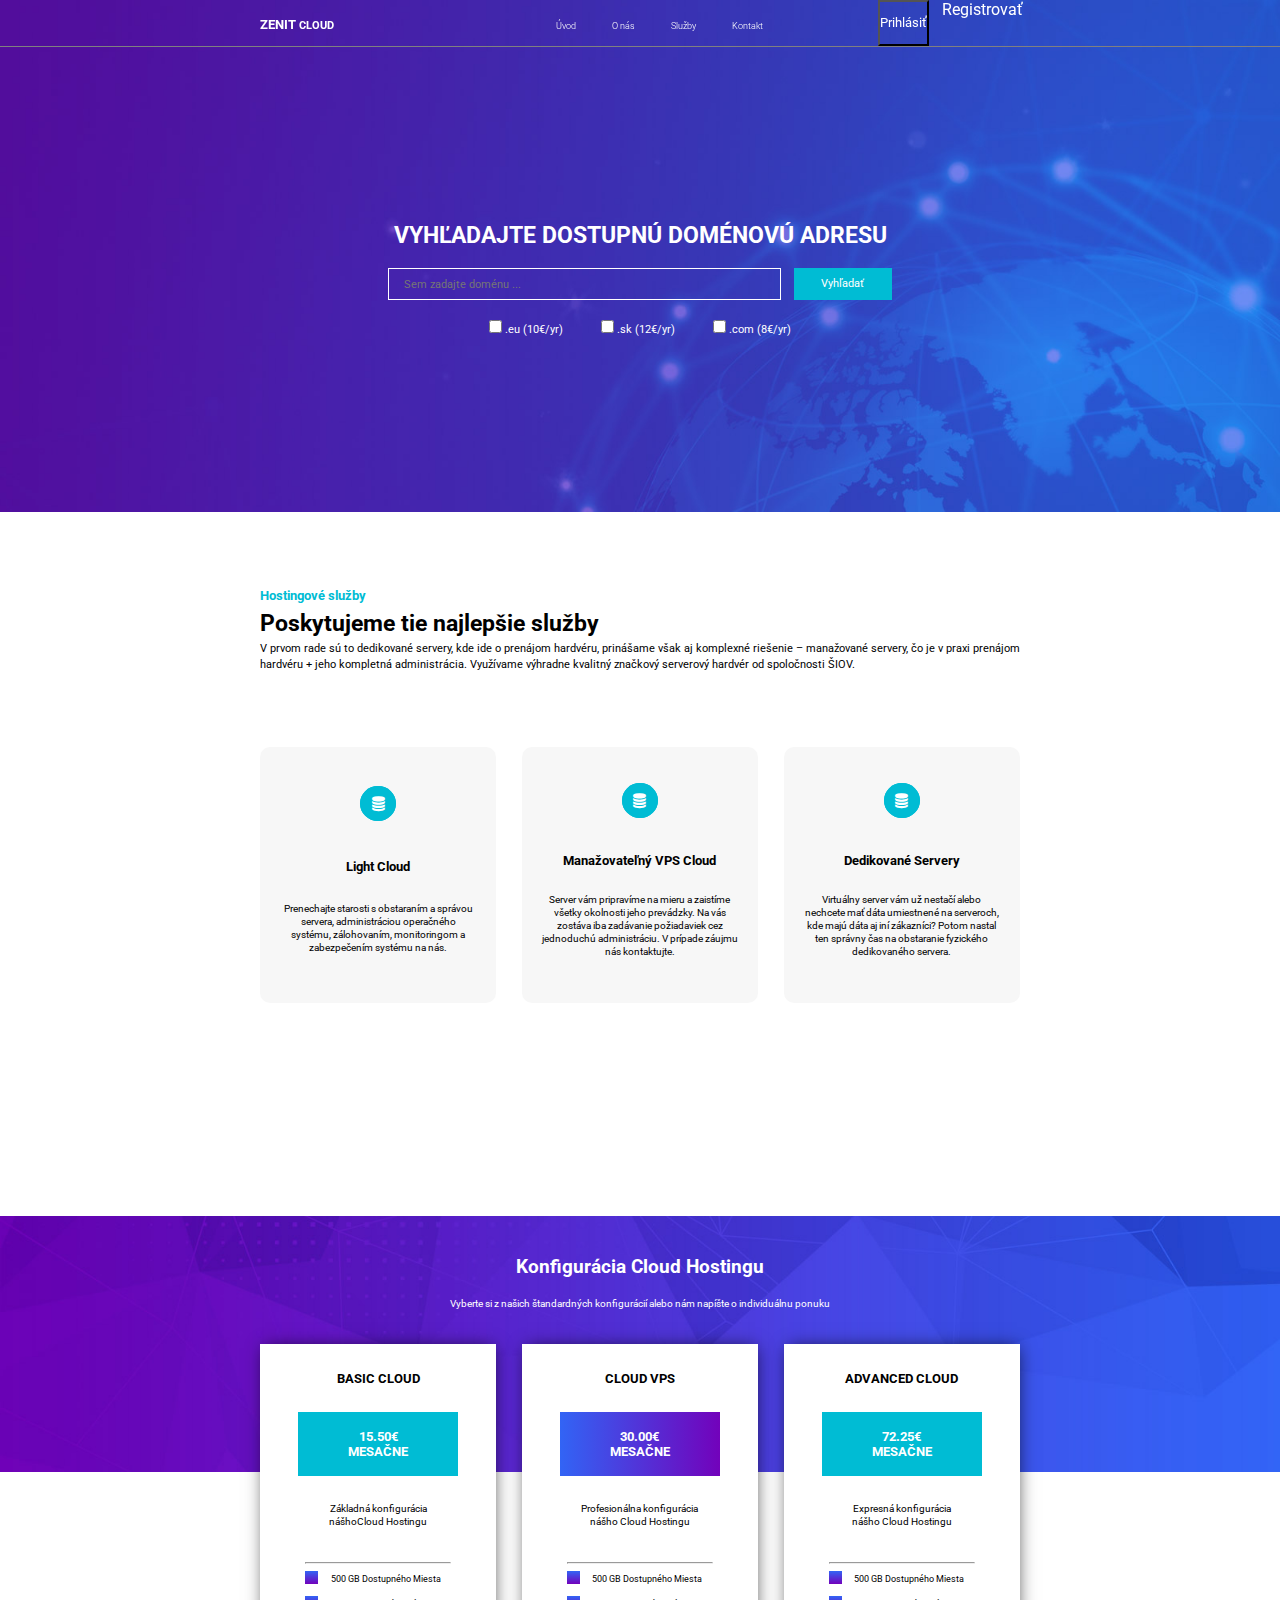
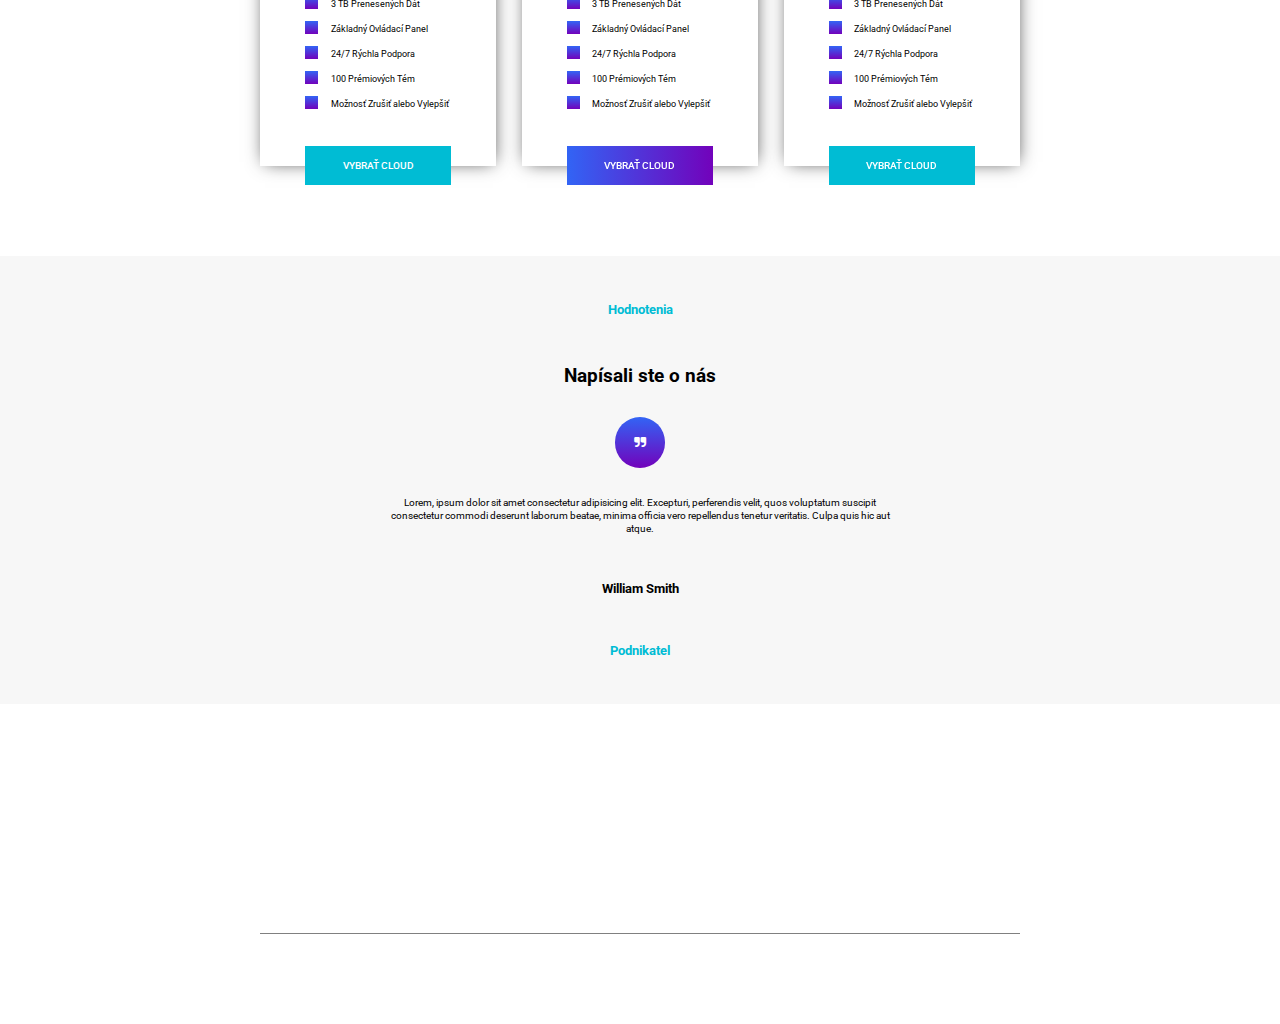
<file: index.html>
<!DOCTYPE html>
<html lang="en">
  <head>
    <meta charset="UTF-8" />
    <meta http-equiv="X-UA-Compatible" content="IE=edge" />
    <meta name="viewport" content="width=device-width, initial-scale=1.0" />
    <title>Zenit Cloud | Domov</title>

    <!-- ICONKY -->
    <link rel="stylesheet" href="./styles/fontawesome.css" />

    <!-- FONT -->
    <link rel="preconnect" href="https://fonts.googleapis.com" />
    <link rel="preconnect" href="https://fonts.gstatic.com" crossorigin />
    <link
      href="https://fonts.googleapis.com/css2?family=Roboto:wght@100;300;400;500;700&display=swap"
      rel="stylesheet"
    />

    <link rel="stylesheet" href="./fonts/FontAwesome.otf" />
    <link rel="stylesheet" href="./fonts/fontawesome-webfont.ttf" />
    <link rel="stylesheet" href="./fonts/fontawesome-webfont.woff" />

    <link rel="stylesheet" href="./styles/main.css" />
  </head>
  <body>
    <div class="modal hidden">
      <button class="close-modal">&times;</button>
      <h1>Prihlásiť</h1>
      <div class="input_container">
        <input type="search" name="" id="" placeholder="Vaše prihlasovacie meno/e-mail" />
        <input type="search" name="" id="" placeholder="Vaše prihlasovacie heslo" />
        <a href="#">Prihlásiť</a>
      </div>
    </div>
    <div class="overlay hidden"></div>
    <section class="header_wrapper1">
      <header>
        <div class="headeris">
          <div class="logo">
            <a href="./index.html">ZENIT <span>CLOUD</span></a>
          </div>
          <div class="links_btns">
            <nav>
              <ul>
                <li><a href="./index.html">Úvod</a></li>
                <li><a href="./o_nas.html">O nás</a></li>
                <li><a href="./sluzby.html">Služby</a></li>
                <li><a href="./kontakt.html">Kontakt</a></li>
              </ul>
            </nav>

            <div class="btns">
              <button href="" class="login show-modal">Prihlásiť</button>
              <a href="./register.html" class="register">Registrovať</a>
            </div>
          </div>
        </div>

        <main>
          <h1>Vyhľadajte dostupnú doménovú adresu</h1>
          <div class="input_container">
            <input
              type="search"
              name=""
              id=""
              placeholder="Sem zadajte doménu ..."
            />
            <a href="#">Vyhľadať</a>
          </div>
          <div class="checkbox_container">
            <div>
              <input type="checkbox" name="" id="" />
              <label for="">.eu (10€/yr)</label>
            </div>
            <div>
              <input type="checkbox" name="" id="" />
              <label for="">.sk (12€/yr)</label>
            </div>
            <div>
              <input type="checkbox" name="" id="" />
              <label for="">.com (8€/yr)</label>
            </div>
          </div>
        </main>
      </header>
    </section>

    <section class="hosting_services">
      <div class="grid_wrapper">
        <header>
          <h3>Hostingové služby</h3>
          <h1>Poskytujeme tie najlepšie služby</h1>
          <p>
            V prvom rade sú to dedikované servery, kde ide o prenájom hardvéru,
            prinášame však aj komplexné riešenie – manažované servery, čo je v
            praxi prenájom hardvéru + jeho kompletná administrácia. Využívame
            výhradne kvalitný značkový serverový hardvér od spoločnosti ŠIOV.
          </p>
        </header>

        <main>
          <div class="con">
            <i class="fa fa-database"></i>
            <h2>Light Cloud</h2>
            <p>
              Prenechajte starosti s obstaraním a správou servera,
              administráciou operačného systému, zálohovaním, monitoringom a
              zabezpečením systému na nás.
            </p>
          </div>
          <div class="con">
            <i class="fa fa-database"></i>
            <h2>Manažovateľný VPS Cloud</h2>
            <p>
              Server vám pripravíme na mieru a zaistíme všetky okolnosti jeho
              prevádzky. Na vás zostáva iba zadávanie požiadaviek cez jednoduchú
              administráciu. V prípade záujmu nás kontaktujte.
            </p>
          </div>
          <div class="con">
            <i class="fa fa-database"></i>
            <h2>Dedikované Servery</h2>
            <p>
              Virtuálny server vám už nestačí alebo nechcete mať dáta umiestnené
              na serveroch, kde majú dáta aj iní zákazníci? Potom nastal ten
              správny čas na obstaranie fyzického dedikovaného servera.
            </p>
          </div>
        </main>
      </div>
    </section>

    <section class="configuration_cloud_hosting">
      <div class="img_container">
        <!-- <img src="./styles/images/pricing-bg.jpg" alt="" /> -->
      </div>
      <div class="text_container">
        <h1>Konfigurácia Cloud Hostingu</h1>
        <p>
          Vyberte si z našich štandardných konfigurácií alebo nám napíšte o
          individuálnu ponuku
        </p>
      </div>
      <main>
        <div class="con2">
          <div class="upper_field">
            <h3>Basic Cloud</h3>
            <div class="pricing_div">
              <h2>15.50€</h2>
              <h3>mesačne</h3>
            </div>
            <p>Základná konfigurácia<br />nášhoCloud Hostingu</p>
          </div>
          <div class="lower_field">
            <hr />
            <div>
              <i class="fa fa-check"></i>
              <h6>500 GB Dostupného Miesta</h6>
            </div>
            <div>
              <i class="fa fa-check"></i>
              <h6>3 TB Prenesených Dát</h6>
            </div>
            <div>
              <i class="fa fa-check"></i>
              <h6>Základný Ovládací Panel</h6>
            </div>
            <div>
              <i class="fa fa-check"></i>
              <h6>24/7 Rýchla Podpora</h6>
            </div>
            <div>
              <i class="fa fa-check"></i>
              <h6>100 Prémiových Tém</h6>
            </div>
            <div>
              <i class="fa fa-check"></i>
              <h6>Možnosť Zrušiť alebo Vylepšiť</h6>
            </div>

            <a href="#">Vybrať Cloud</a>
          </div>
        </div>
        <div class="con2">
          <div class="upper_field">
            <h3>Cloud VPS</h3>
            <div class="pricing_div linear">
              <h2>30.00€</h2>
              <h3>mesačne</h3>
            </div>
            <p>Profesionálna konfigurácia<br />nášho Cloud Hostingu</p>
          </div>
          <div class="lower_field">
            <hr />
            <div>
              <i class="fa fa-check"></i>
              <h6>500 GB Dostupného Miesta</h6>
            </div>
            <div>
              <i class="fa fa-check"></i>
              <h6>3 TB Prenesených Dát</h6>
            </div>
            <div>
              <i class="fa fa-check"></i>
              <h6>Základný Ovládací Panel</h6>
            </div>
            <div>
              <i class="fa fa-check"></i>
              <h6>24/7 Rýchla Podpora</h6>
            </div>
            <div>
              <i class="fa fa-check"></i>
              <h6>100 Prémiových Tém</h6>
            </div>
            <div>
              <i class="fa fa-check"></i>
              <h6>Možnosť Zrušiť alebo Vylepšiť</h6>
            </div>

            <a href="#" class="linear">Vybrať Cloud</a>
          </div>
        </div>
        <div class="con2">
          <div class="upper_field">
            <h3>Advanced Cloud</h3>
            <div class="pricing_div">
              <h2>72.25€</h2>
              <h3>mesačne</h3>
            </div>
            <p>Expresná konfigurácia<br />nášho Cloud Hostingu</p>
          </div>
          <div class="lower_field">
            <hr />
            <div>
              <i class="fa fa-check"></i>
              <h6>500 GB Dostupného Miesta</h6>
            </div>
            <div>
              <i class="fa fa-check"></i>
              <h6>3 TB Prenesených Dát</h6>
            </div>
            <div>
              <i class="fa fa-check"></i>
              <h6>Základný Ovládací Panel</h6>
            </div>
            <div>
              <i class="fa fa-check"></i>
              <h6>24/7 Rýchla Podpora</h6>
            </div>
            <div>
              <i class="fa fa-check"></i>
              <h6>100 Prémiových Tém</h6>
            </div>
            <div>
              <i class="fa fa-check"></i>
              <h6>Možnosť Zrušiť alebo Vylepšiť</h6>
            </div>

            <a href="#">Vybrať Cloud</a>
          </div>
        </div>
      </main>
    </section>

    <section class="rating">
      <div class="texts_container">
        <h3>Hodnotenia</h3>
        <h1>Napísali ste o nás</h1>
        <i class="fa fa-quote-right"></i>
        <p>
          Lorem, ipsum dolor sit amet consectetur adipisicing elit. Excepturi,
          perferendis velit, quos voluptatum suscipit consectetur commodi
          deserunt laborum beatae, minima officia vero repellendus tenetur
          veritatis. Culpa quis hic aut atque.
        </p>
        <h2>William Smith</h2>
        <h3>Podnikatel</h3>
      </div>
    </section>

    <section class="footer">
      <header>
        <div class="col">
          <h1>Konfigurácie</h1>
          <div>
            <p>Basic Cloud</p>
            <p>Cloud VPS</p>
            <p>Advanced Cloud</p>
          </div>
        </div>
        <div class="col">
          <h1>O nás</h1>
          <div>
            <p>
              Na trhu pôsobíme od roku 1985. Začali sme ako nadšenci a neskôr
              sme vybudovali obrovskú značku, ktorá disponuje spoľahlivou
              infraštruktúrou zahŕňajúcou tri veľké dátové centrá.
            </p>
          </div>
        </div>
        <div class="col">
          <h1>Kontakty</h1>
          <div>
            <div class="sub_col">
              <h2>Telefón:</h2>
              <p>0900-111-222</p>
            </div>
            <div class="sub_col">
              <h2>Email:</h2>
              <p>contact@zcloud.eu</p>
            </div>
            <div class="sub_col">
              <h2>Podpora:</h2>
              <p>support@zcloud.eu</p>
            </div>
            <div class="sub_col">
              <h2>Web adresa:</h2>
              <p>https://zcloud.eu</p>
            </div>
          </div>
        </div>
      </header>
      <footer>
        <div>
          <h3>Copyright &copy; 2022 Zenit Cloud Hosting Company</h3>
        </div>
      </footer>
    </section>

    <script src="./app.js"></script>
  </body>
</html>
</file>
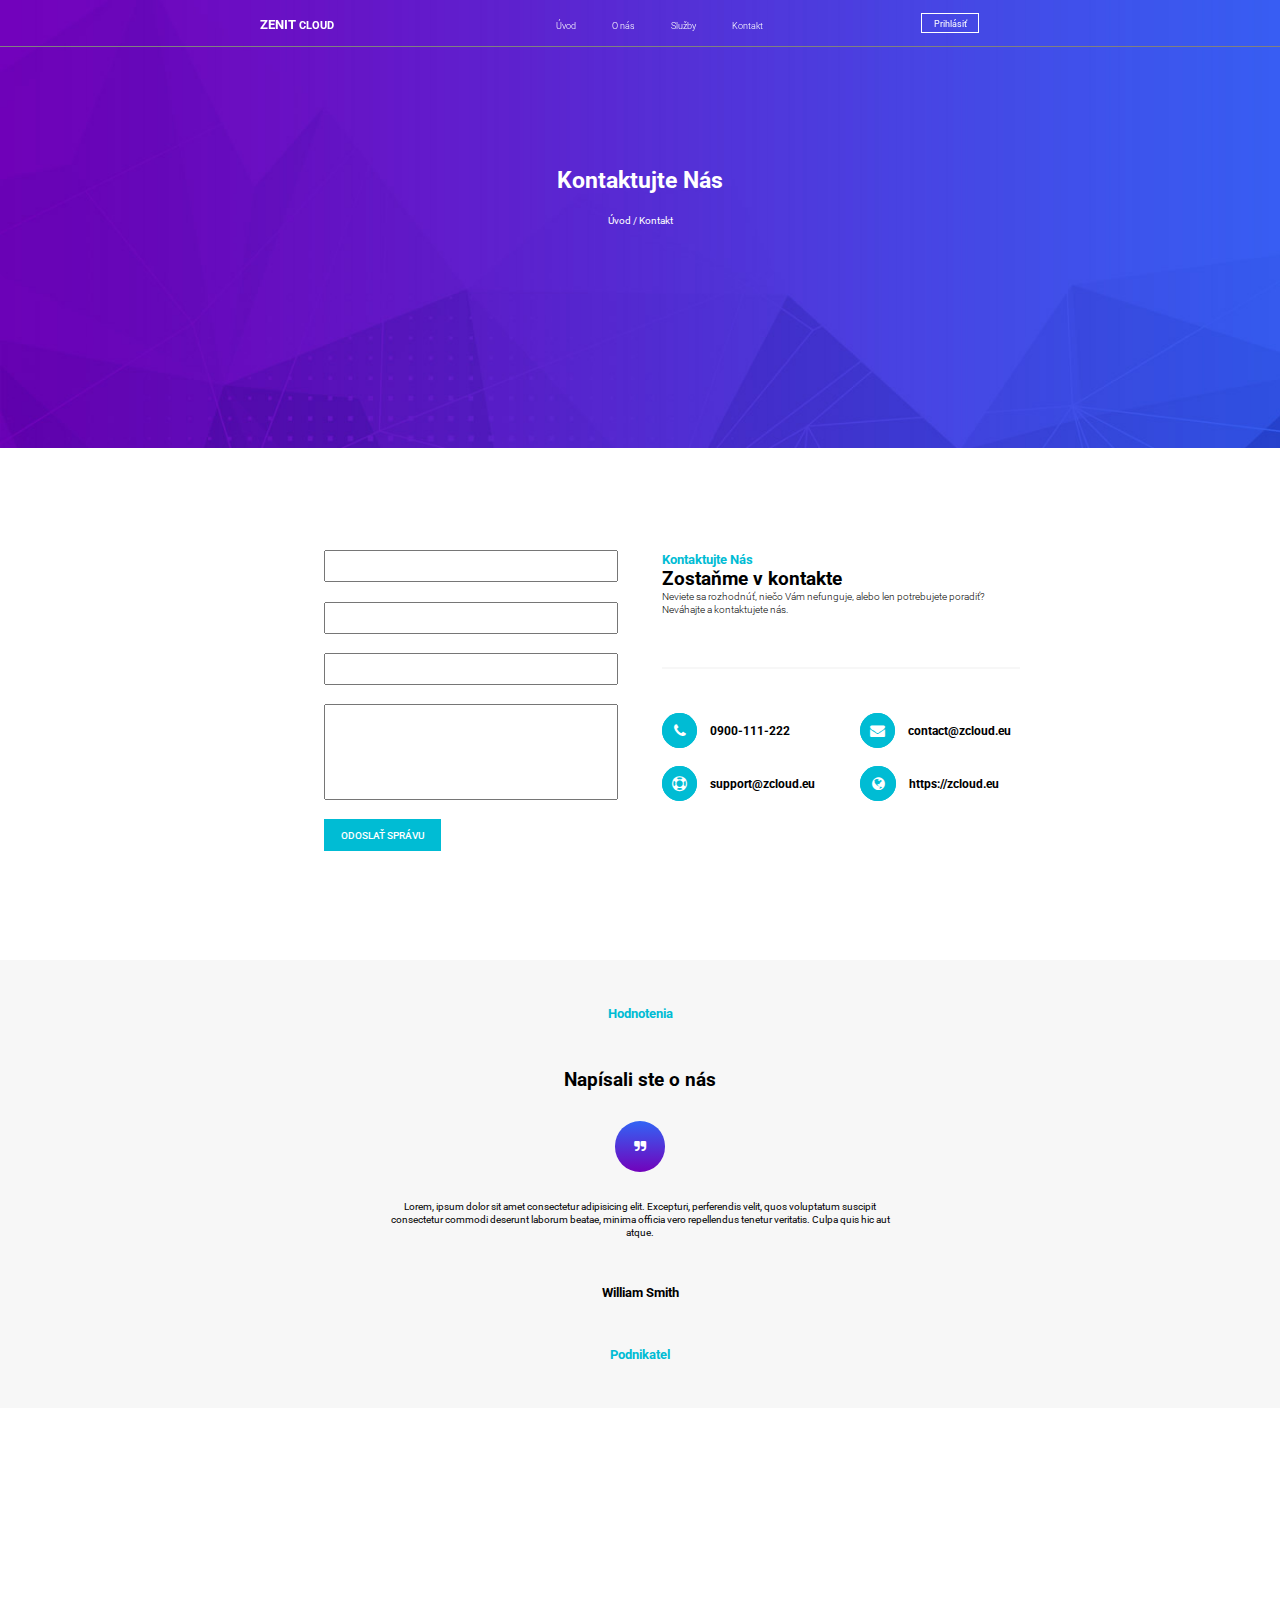
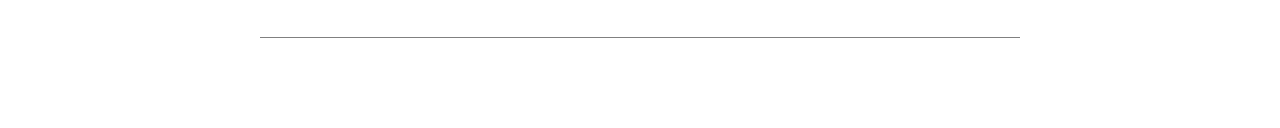
<file: kontakt.html>
<!DOCTYPE html>
<html lang="en">
  <head>
    <meta charset="UTF-8" />
    <meta http-equiv="X-UA-Compatible" content="IE=edge" />
    <meta name="viewport" content="width=device-width, initial-scale=1.0" />
    <title>Zenit Cloud | Kontankt</title>

    <!-- ICONKY -->
    <link rel="stylesheet" href="./styles/fontawesome.css" />

    <!-- FONT -->
    <link rel="preconnect" href="https://fonts.googleapis.com" />
    <link rel="preconnect" href="https://fonts.gstatic.com" crossorigin />
    <link
      href="https://fonts.googleapis.com/css2?family=Roboto:wght@100;300;400;500;700&display=swap"
      rel="stylesheet"
    />

    <link rel="stylesheet" href="./fonts/FontAwesome.otf" />
    <link rel="stylesheet" href="./fonts/fontawesome-webfont.ttf" />
    <link rel="stylesheet" href="./fonts/fontawesome-webfont.woff" />

    <link rel="stylesheet" href="./styles/main.css" />
  </head>
  <body>
    <div class="modal hidden">
      <button class="close-modal">&times;</button>
      <h1>Prihlásiť</h1>
      <div class="input_container">
        <input type="email" name="" id="" placeholder="Váš prihlasovací E-mail" />
        <input type="password" name="" id="" placeholder="Vaše prihlasovacie Heslo" />
        <div class="btn_gap">
          <button href="#" class="open-modal">Prihlásiť</button>
          <button href="#" class="open-modal">Registrovať</button>
        </div>
      </div>
    </div>
    <div class="overlay hidden"></div>

    <div class="noti hidden">
      <p>Boli ste prihlásený</p>
    </div>

    <section class="header_wrapper_about">
      <header>
        <div class="headeris_about headeris">
          <div class="logo">
            <a href="./index.html">ZENIT <span>CLOUD</span></a>
          </div>
          <div class="links_btns">
            <nav>
              <ul>
                <li><a href="./index.html">Úvod</a></li>
                <li><a href="./o_nas.html">O nás</a></li>
                <li><a href="./sluzby.html">Služby</a></li>
                <li><a href="./kontakt.html">Kontakt</a></li>
              </ul>
            </nav>

            <div class="btns">
              <button href="" class="login_btn show-modal">Prihlásiť</button>
            </div>
          </div>
        </div>

        <div class="text">
          <h1>Kontaktujte Nás</h1>
          <p>Úvod / Kontakt</p>
        </div>
      </header>
    </section>

    <section class="contact_container">
      <div class="wrapper">
        <div class="text_left">
          <input type="text">
          <input type="text">
          <input type="text">
          <input type="text">
          <a href="#">Odoslať správu</a>
        </div>
        <div class="text1">
          <div class="upper_div">
            <h3>Kontaktujte Nás</h3>
            <h1>Zostaňme v kontakte</h1>
            <p>Neviete sa rozhodnúť, niečo Vám nefunguje, alebo len potrebujete poradiť? Neváhajte a kontaktujete nás.</p>
          </div>
          <div class="lower_div">
            <!-- treba tu porobit k tomu txty dat to do divov a cele tie divy dat do flexu-->
            <div class="con">
              <i class="fa fa-phone"></i>
              <h2>0900-111-222</h2>
            </div>
            <div class="con">
              <i class="fa fa-envelope"></i>
              <h2>contact@zcloud.eu</h2>
            </div>
            <div class="con">
              <i class="fa fa-support"></i>
              <h2>support@zcloud.eu</h2>
            </div>
            <div class="con">
              <i class="fa fa-globe"></i>
              <h2>https://zcloud.eu</h2>
            </div>
          </div>
        </div>
      </div>
    </section>

    <section class="rating">
      <div class="texts_container">
        <h3>Hodnotenia</h3>
        <h1>Napísali ste o nás</h1>
        <i class="fa fa-quote-right"></i>
        <p>
          Lorem, ipsum dolor sit amet consectetur adipisicing elit. Excepturi,
          perferendis velit, quos voluptatum suscipit consectetur commodi
          deserunt laborum beatae, minima officia vero repellendus tenetur
          veritatis. Culpa quis hic aut atque.
        </p>
        <h2>William Smith</h2>
        <h3>Podnikatel</h3>
      </div>
    </section>

    <section class="footer">
      <header>
        <div class="col">
          <h1>Konfigurácie</h1>
          <div>
            <p>Basic Cloud</p>
            <p>Cloud VPS</p>
            <p>Advanced Cloud</p>
          </div>
        </div>
        <div class="col">
          <h1>O nás</h1>
          <div>
            <p>
              Na trhu pôsobíme od roku 1985. Začali sme ako nadšenci a neskôr
              sme vybudovali obrovskú značku, ktorá disponuje spoľahlivou
              infraštruktúrou zahŕňajúcou tri veľké dátové centrá.
            </p>
          </div>
        </div>
        <div class="col">
          <h1>Kontakty</h1>
          <div>
            <div class="sub_col">
              <h2>Telefón:</h2>
              <p>0900-111-222</p>
            </div>
            <div class="sub_col">
              <h2>Email:</h2>
              <p>contact@zcloud.eu</p>
            </div>
            <div class="sub_col">
              <h2>Podpora:</h2>
              <p>support@zcloud.eu</p>
            </div>
            <div class="sub_col">
              <h2>Web adresa:</h2>
              <p>https://zcloud.eu</p>
            </div>
          </div>
        </div>
      </header>
      <footer>
        <div>
          <h3>Copyright &copy; 2022 Zenit Cloud Hosting Company</h3>
        </div>
      </footer>
    </section>

    <script src="./app.js"></script>
  </body>
</html>
</file>
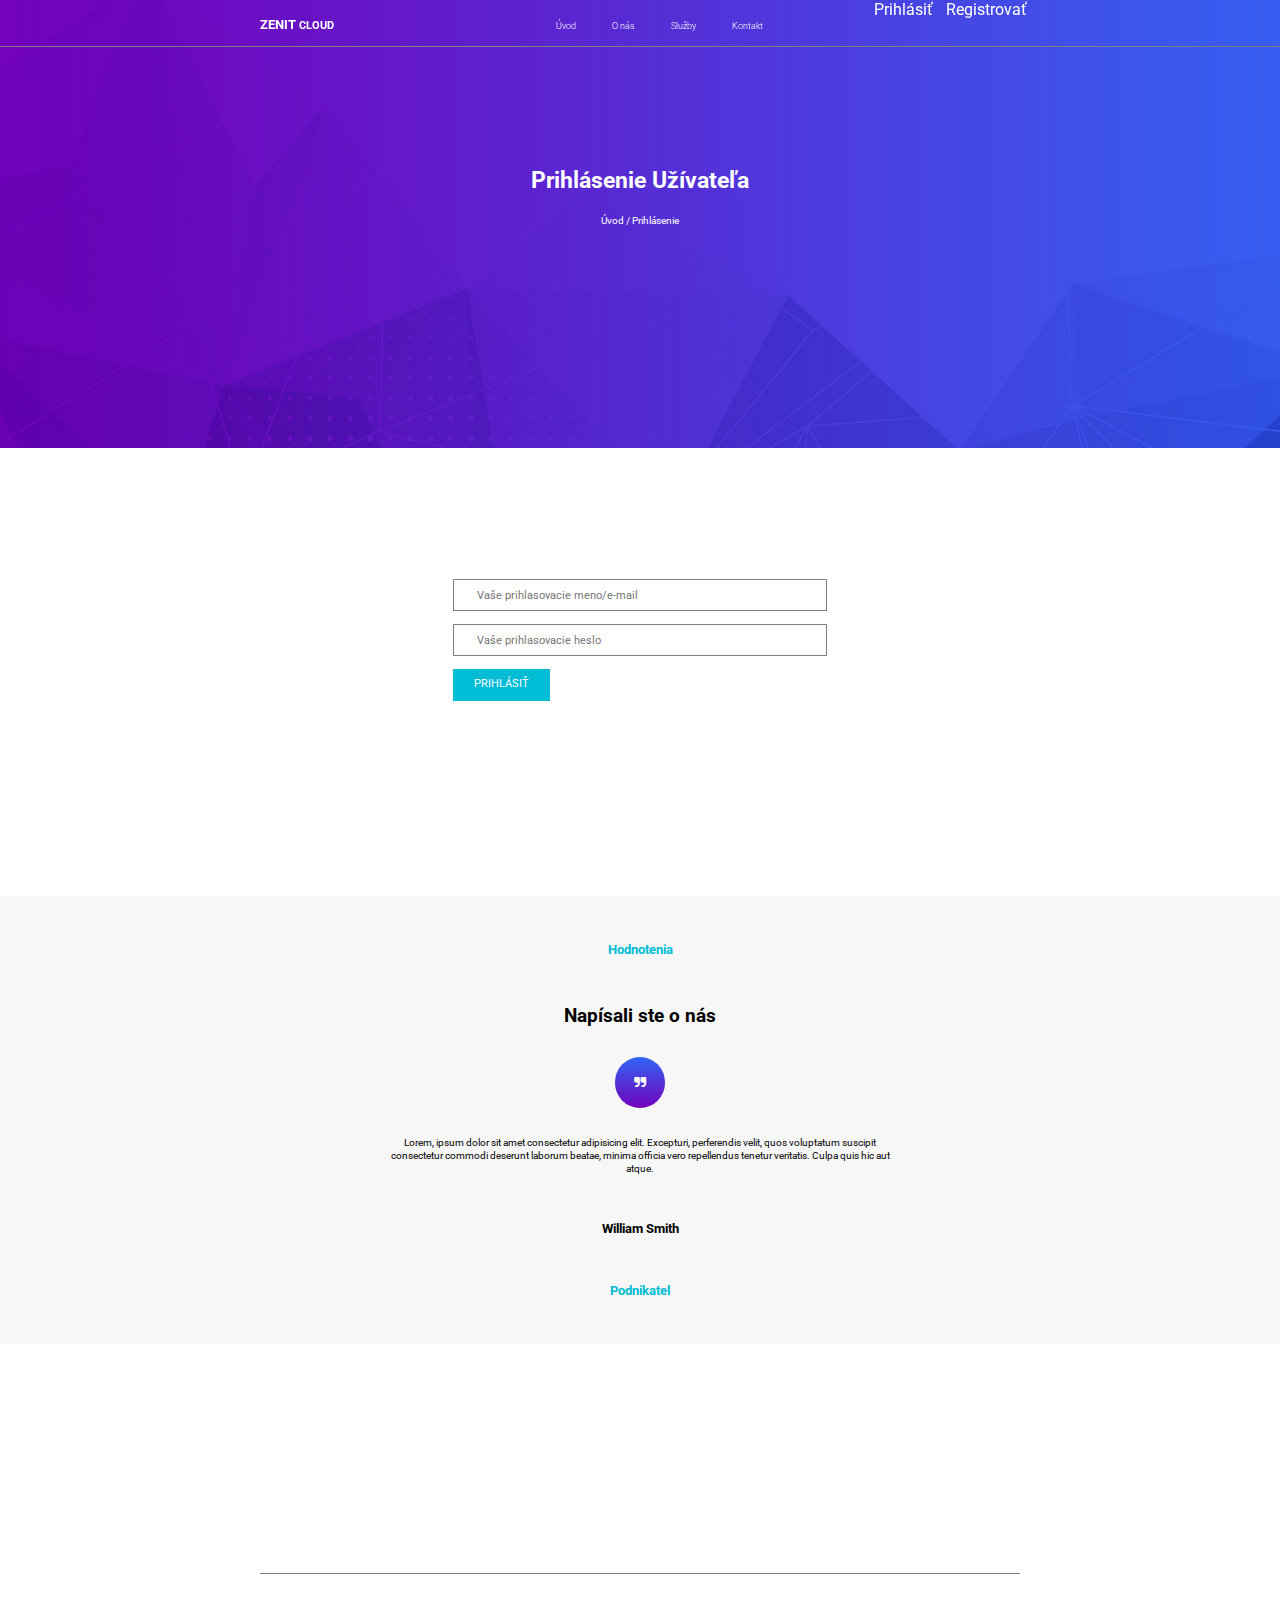
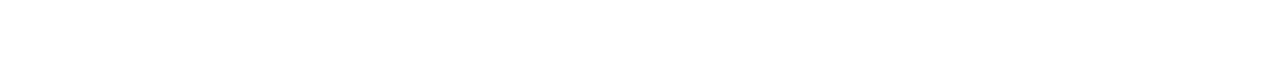
<file: login.html>
<!DOCTYPE html>
<html lang="en">
  <head>
    <meta charset="UTF-8" />
    <meta http-equiv="X-UA-Compatible" content="IE=edge" />
    <meta name="viewport" content="width=device-width, initial-scale=1.0" />
    <title>Zenit Cloud | Login</title>

    <!-- ICONKY -->
    <link rel="stylesheet" href="./styles/fontawesome.css" />

    <!-- FONT -->
    <link rel="preconnect" href="https://fonts.googleapis.com" />
    <link rel="preconnect" href="https://fonts.gstatic.com" crossorigin />
    <link
      href="https://fonts.googleapis.com/css2?family=Roboto:wght@100;300;400;500;700&display=swap"
      rel="stylesheet"
    />

    <link rel="stylesheet" href="./fonts/FontAwesome.otf" />
    <link rel="stylesheet" href="./fonts/fontawesome-webfont.ttf" />
    <link rel="stylesheet" href="./fonts/fontawesome-webfont.woff" />

    <link rel="stylesheet" href="./styles/main.css" />
  </head>
  <body>
    <section class="header_wrapper_about">
      <header>
        <div class="headeris_about headeris">
          <div class="logo">
            <a href="./index.html">ZENIT <span>CLOUD</span></a>
          </div>
          <div class="links_btns">
            <nav>
              <ul>
                <li><a href="./index.html">Úvod</a></li>
                <li><a href="./o_nas.html">O nás</a></li>
                <li><a href="./sluzby.html">Služby</a></li>
                <li><a href="./kontakt.html">Kontakt</a></li>
              </ul>
            </nav>

            <div class="btns">
              <a href="./login.html" class="login">Prihlásiť</a>
              <a href="./register.html" class="register">Registrovať</a>
            </div>
          </div>
        </div>

        <div class="text">
          <h1>Prihlásenie Užívateľa</h1>
          <p>Úvod / Prihlásenie</p>
        </div>
      </header>
    </section>

    <section class="login_formular">
        <div class="input_container">
            <input
              type="search"
              name=""
              id=""
              placeholder="Vaše prihlasovacie meno/e-mail"
            />
            <input
              type="search"
              name=""
              id=""
              placeholder="Vaše prihlasovacie heslo"
            />
            <a href="#">Prihlásiť</a>
        </div>
    </section>

    <section class="rating">
      <div class="texts_container">
        <h3>Hodnotenia</h3>
        <h1>Napísali ste o nás</h1>
        <i class="fa fa-quote-right"></i>
        <p>
          Lorem, ipsum dolor sit amet consectetur adipisicing elit. Excepturi,
          perferendis velit, quos voluptatum suscipit consectetur commodi
          deserunt laborum beatae, minima officia vero repellendus tenetur
          veritatis. Culpa quis hic aut atque.
        </p>
        <h2>William Smith</h2>
        <h3>Podnikatel</h3>
      </div>
    </section>

    <section class="footer">
      <header>
        <div class="col">
          <h1>Konfigurácie</h1>
          <div>
            <p>Basic Cloud</p>
            <p>Cloud VPS</p>
            <p>Advanced Cloud</p>
          </div>
        </div>
        <div class="col">
          <h1>O nás</h1>
          <div>
            <p>
              Na trhu pôsobíme od roku 1985. Začali sme ako nadšenci a neskôr
              sme vybudovali obrovskú značku, ktorá disponuje spoľahlivou
              infraštruktúrou zahŕňajúcou tri veľké dátové centrá.
            </p>
          </div>
        </div>
        <div class="col">
          <h1>Kontakty</h1>
          <div>
            <div class="sub_col">
              <h2>Telefón:</h2>
              <p>0900-111-222</p>
            </div>
            <div class="sub_col">
              <h2>Email:</h2>
              <p>contact@zcloud.eu</p>
            </div>
            <div class="sub_col">
              <h2>Podpora:</h2>
              <p>support@zcloud.eu</p>
            </div>
            <div class="sub_col">
              <h2>Web adresa:</h2>
              <p>https://zcloud.eu</p>
            </div>
          </div>
        </div>
      </header>
      <footer>
        <div>
          <h3>Copyright &copy; 2022 Zenit Cloud Hosting Company</h3>
        </div>
      </footer>
    </section>

    <script src="./app.js"></script>
  </body>
</html>
</file>
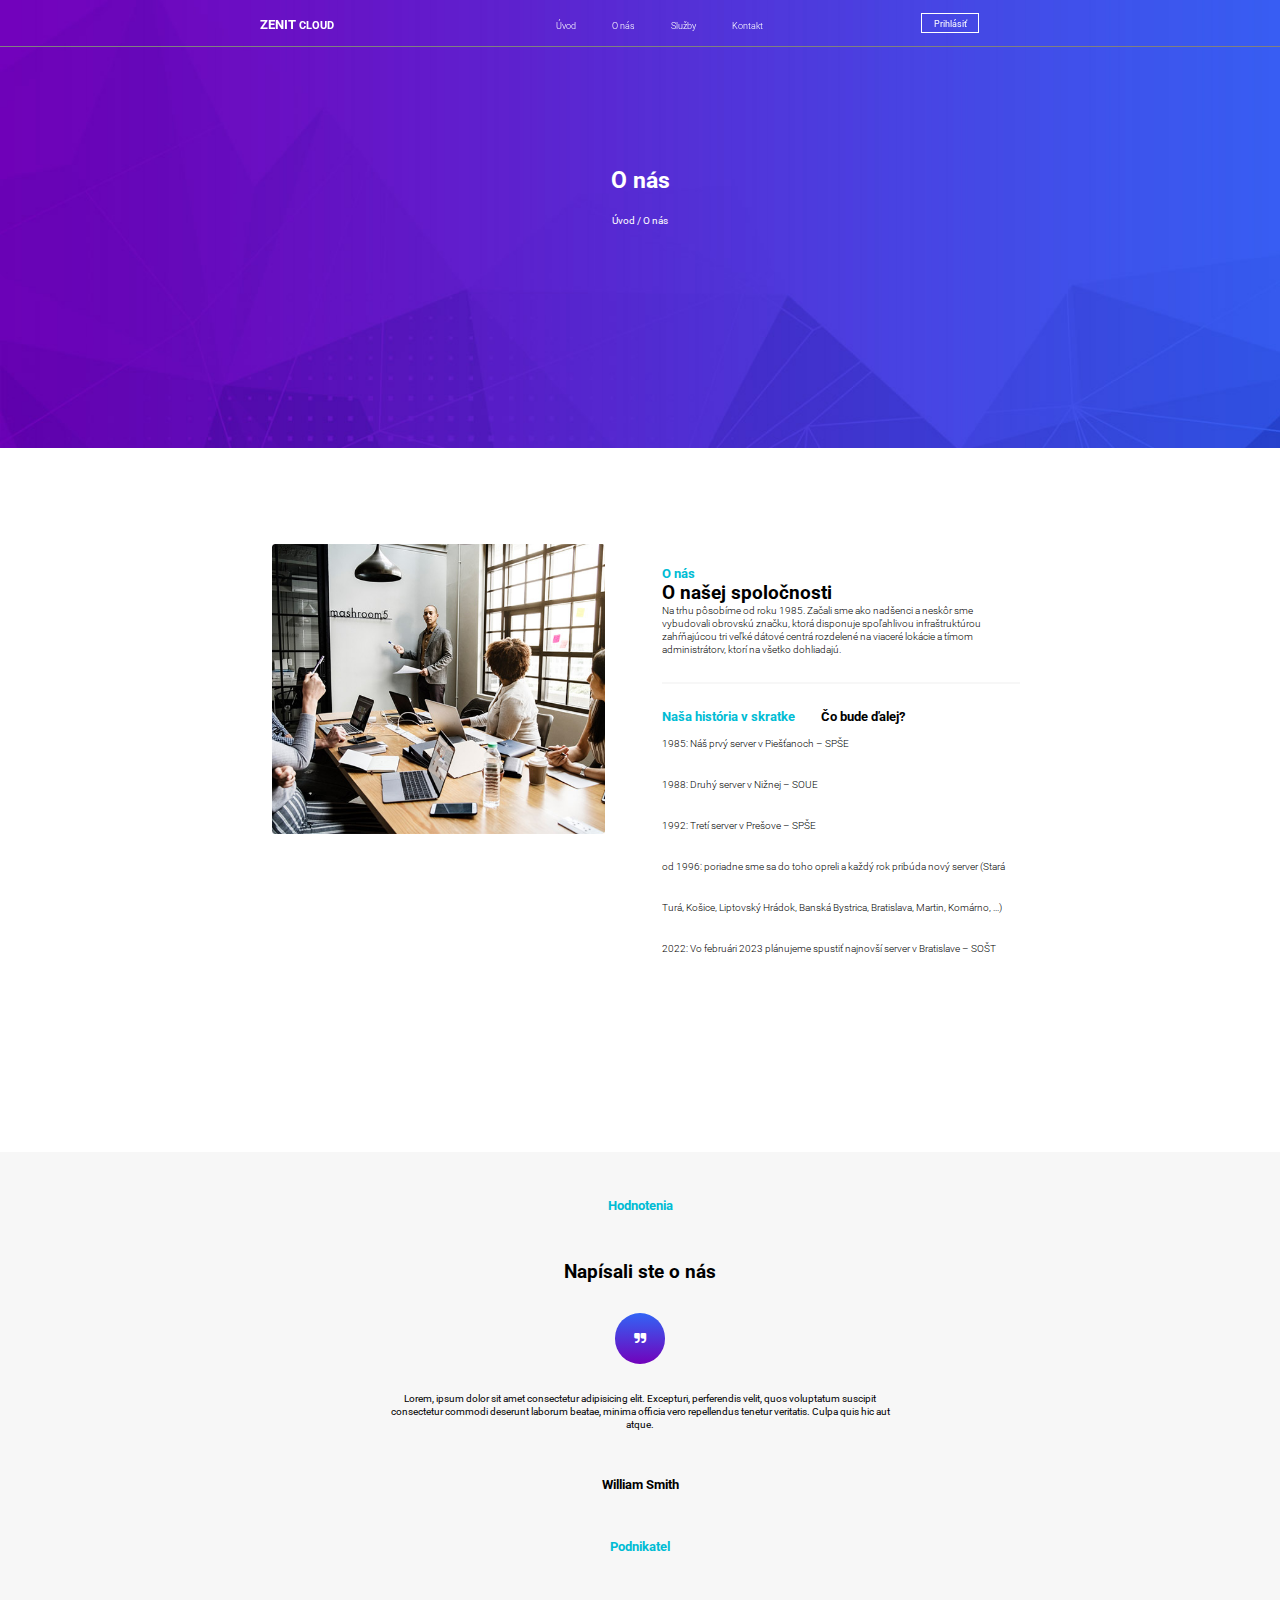
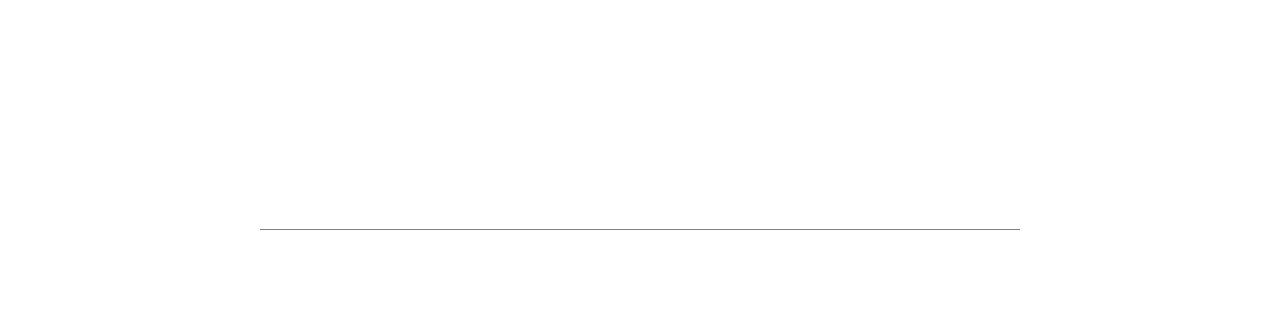
<file: o_nas.html>
<!DOCTYPE html>
<html lang="en">
  <head>
    <meta charset="UTF-8" />
    <meta http-equiv="X-UA-Compatible" content="IE=edge" />
    <meta name="viewport" content="width=device-width, initial-scale=1.0" />
    <title>Zenit Cloud | O nas</title>

    <!-- ICONKY -->
    <link rel="stylesheet" href="./styles/fontawesome.css" />

    <!-- FONT -->
    <link rel="preconnect" href="https://fonts.googleapis.com" />
    <link rel="preconnect" href="https://fonts.gstatic.com" crossorigin />
    <link
      href="https://fonts.googleapis.com/css2?family=Roboto:wght@100;300;400;500;700&display=swap"
      rel="stylesheet"
    />

    <link rel="stylesheet" href="./fonts/FontAwesome.otf" />
    <link rel="stylesheet" href="./fonts/fontawesome-webfont.ttf" />
    <link rel="stylesheet" href="./fonts/fontawesome-webfont.woff" />

    <link rel="stylesheet" href="./styles/main.css" />
  </head>
  <body>
    <div class="modal hidden">
      <button class="close-modal">&times;</button>
      <h1>Prihlásiť</h1>
      <div class="input_container">
        <input type="email" name="" id="" placeholder="Váš prihlasovací E-mail" />
        <input type="password" name="" id="" placeholder="Vaše prihlasovacie Heslo" />
        <div class="btn_gap">
          <button href="#" class="open-modal">Prihlásiť</button>
          <button href="#" class="open-modal">Registrovať</button>
        </div>
      </div>
    </div>
    <div class="overlay hidden"></div>

    <div class="noti hidden">
      <p>Boli ste prihlásený</p>
    </div>

    <section class="header_wrapper_about">
      <header>
        <div class="headeris_about headeris">
          <div class="logo">
            <a href="./index.html">ZENIT <span>CLOUD</span></a>
          </div>
          <div class="links_btns">
            <nav>
              <ul>
                <li><a href="./index.html">Úvod</a></li>
                <li><a href="./o_nas.html">O nás</a></li>
                <li><a href="./sluzby.html">Služby</a></li>
                <li><a href="./kontakt.html">Kontakt</a></li>
              </ul>
            </nav>

            <div class="btns">
              <button href="" class="login_btn show-modal">Prihlásiť</button>
            </div>
          </div>
        </div>

        <div class="text">
          <h1>O nás</h1>
          <p>Úvod / O nás</p>
        </div>
      </header>
    </section>

    <section class="aboutus_section">
      <div class="wrapper">
        <div class="img_container"><img src="/styles/images/our-team.jpg" alt=""></div>
        <div class="text">
          <div class="upper_div">
            <h3>O nás</h3>
            <h1>O našej spoločnosti</h1>
            <p>Na trhu pôsobíme od roku 1985. Začali sme ako nadšenci a neskôr sme vybudovali obrovskú značku, ktorá disponuje spoľahlivou infraštruktúrou zahŕňajúcou tri veľké dátové centrá rozdelené na viaceré lokácie a tímom administrátorv, ktorí na všetko dohliadajú.</p>
          </div>
          <div class="lower_div">
            <div class="heading">
              <h2>Naša história v skratke</h2>
              <h2>Čo bude ďalej?</h2>
            </div>
            <div class="ps">
              <p>1985: Náš prvý server v Piešťanoch – SPŠE</p>
              <p>1988: Druhý server v Nižnej – SOUE</p>
              <p>1992: Tretí server v Prešove – SPŠE</p>
              <p>od 1996: poriadne sme sa do toho opreli a každý rok pribúda nový server (Stará Turá, Košice, Liptovský Hrádok, Banská Bystrica, Bratislava, Martin, Komárno, ...)</p>
              <p>2022: Vo februári 2023 plánujeme spustiť najnovší server v Bratislave – SOŠT</p>
              <p></p>
            </div>
          </div>
        </div>
      </div>
    </section>

    <section class="rating">
      <div class="texts_container">
        <h3>Hodnotenia</h3>
        <h1>Napísali ste o nás</h1>
        <i class="fa fa-quote-right"></i>
        <p>
          Lorem, ipsum dolor sit amet consectetur adipisicing elit. Excepturi,
          perferendis velit, quos voluptatum suscipit consectetur commodi
          deserunt laborum beatae, minima officia vero repellendus tenetur
          veritatis. Culpa quis hic aut atque.
        </p>
        <h2>William Smith</h2>
        <h3>Podnikatel</h3>
      </div>
    </section>

    <section class="footer">
      <header>
        <div class="col">
          <h1>Konfigurácie</h1>
          <div>
            <p>Basic Cloud</p>
            <p>Cloud VPS</p>
            <p>Advanced Cloud</p>
          </div>
        </div>
        <div class="col">
          <h1>O nás</h1>
          <div>
            <p>
              Na trhu pôsobíme od roku 1985. Začali sme ako nadšenci a neskôr
              sme vybudovali obrovskú značku, ktorá disponuje spoľahlivou
              infraštruktúrou zahŕňajúcou tri veľké dátové centrá.
            </p>
          </div>
        </div>
        <div class="col">
          <h1>Kontakty</h1>
          <div>
            <div class="sub_col">
              <h2>Telefón:</h2>
              <p>0900-111-222</p>
            </div>
            <div class="sub_col">
              <h2>Email:</h2>
              <p>contact@zcloud.eu</p>
            </div>
            <div class="sub_col">
              <h2>Podpora:</h2>
              <p>support@zcloud.eu</p>
            </div>
            <div class="sub_col">
              <h2>Web adresa:</h2>
              <p>https://zcloud.eu</p>
            </div>
          </div>
        </div>
      </header>
      <footer>
        <div>
          <h3>Copyright &copy; 2022 Zenit Cloud Hosting Company</h3>
        </div>
      </footer>
    </section>

    <script src="./app.js"></script>
  </body>
</html>
</file>
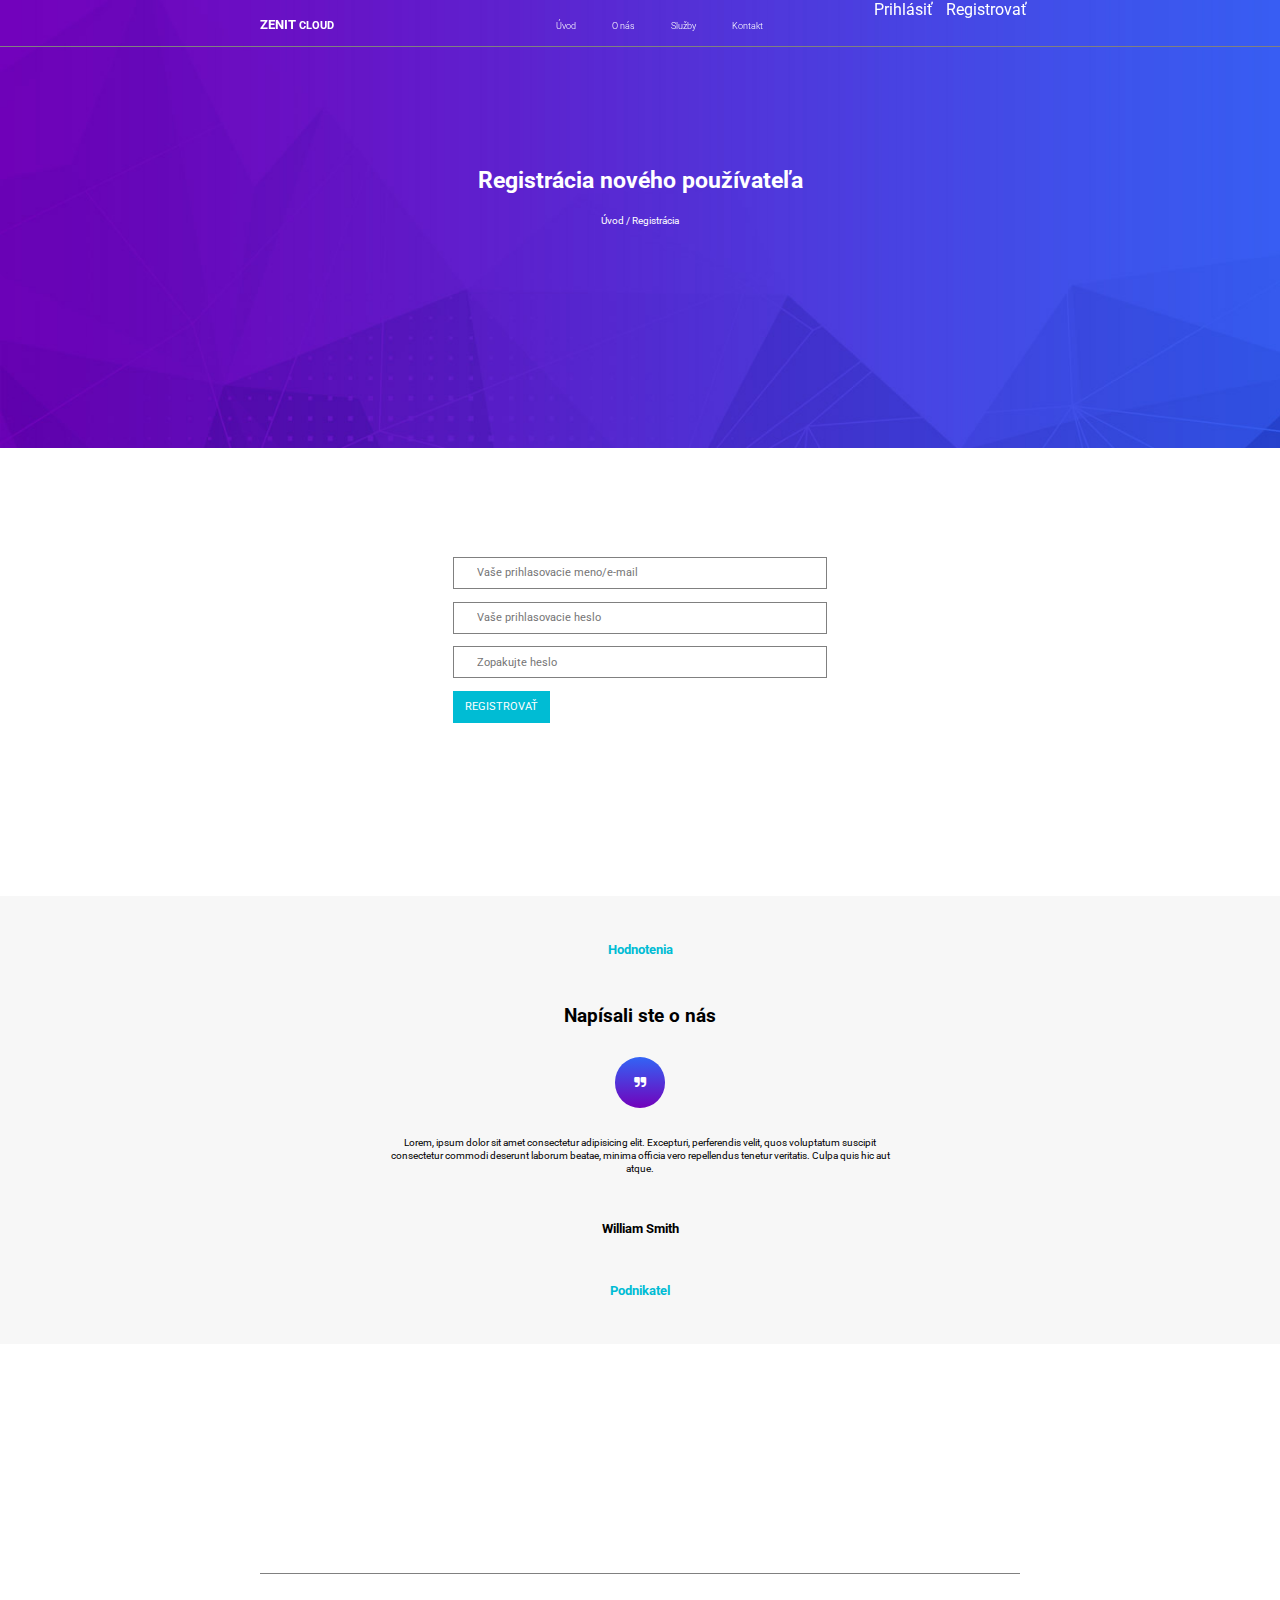
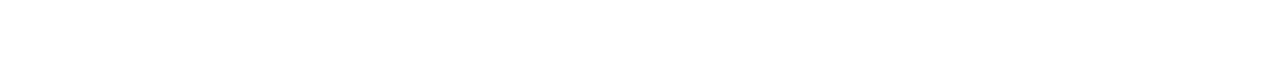
<file: register.html>
<!DOCTYPE html>
<html lang="en">
  <head>
    <meta charset="UTF-8" />
    <meta http-equiv="X-UA-Compatible" content="IE=edge" />
    <meta name="viewport" content="width=device-width, initial-scale=1.0" />
    <title>Zenit Cloud | Register</title>

    <!-- ICONKY -->
    <link rel="stylesheet" href="./styles/fontawesome.css" />

    <!-- FONT -->
    <link rel="preconnect" href="https://fonts.googleapis.com" />
    <link rel="preconnect" href="https://fonts.gstatic.com" crossorigin />
    <link
      href="https://fonts.googleapis.com/css2?family=Roboto:wght@100;300;400;500;700&display=swap"
      rel="stylesheet"
    />

    <link rel="stylesheet" href="./fonts/FontAwesome.otf" />
    <link rel="stylesheet" href="./fonts/fontawesome-webfont.ttf" />
    <link rel="stylesheet" href="./fonts/fontawesome-webfont.woff" />

    <link rel="stylesheet" href="./styles/main.css" />
  </head>
  <body>
    <section class="header_wrapper_about">
      <header>
        <div class="headeris_about headeris">
          <div class="logo">
            <a href="./index.html">ZENIT <span>CLOUD</span></a>
          </div>
          <div class="links_btns">
            <nav>
              <ul>
                <li><a href="./index.html">Úvod</a></li>
                <li><a href="./o_nas.html">O nás</a></li>
                <li><a href="./sluzby.html">Služby</a></li>
                <li><a href="./kontakt.html">Kontakt</a></li>
              </ul>
            </nav>

            <div class="btns">
              <a href="./login.html" class="login">Prihlásiť</a>
              <a href="./register.html" class="register">Registrovať</a>
            </div>
          </div>
        </div>

        <div class="text">
          <h1>Registrácia nového používateľa</h1>
          <p>Úvod / Registrácia</p>
        </div>
      </header>
    </section>

    <section class="login_formular">
        <div class="input_container">
            <input
              type="search"
              name=""
              id=""
              placeholder="Vaše prihlasovacie meno/e-mail"
            />
            <input
              type="search"
              name=""
              id=""
              placeholder="Vaše prihlasovacie heslo"
            />
            <input
              type="search"
              name=""
              id=""
              placeholder="Zopakujte heslo"
            />
            <a href="#">Registrovať</a>
        </div>
    </section>

    <section class="rating">
      <div class="texts_container">
        <h3>Hodnotenia</h3>
        <h1>Napísali ste o nás</h1>
        <i class="fa fa-quote-right"></i>
        <p>
          Lorem, ipsum dolor sit amet consectetur adipisicing elit. Excepturi,
          perferendis velit, quos voluptatum suscipit consectetur commodi
          deserunt laborum beatae, minima officia vero repellendus tenetur
          veritatis. Culpa quis hic aut atque.
        </p>
        <h2>William Smith</h2>
        <h3>Podnikatel</h3>
      </div>
    </section>

    <section class="footer">
      <header>
        <div class="col">
          <h1>Konfigurácie</h1>
          <div>
            <p>Basic Cloud</p>
            <p>Cloud VPS</p>
            <p>Advanced Cloud</p>
          </div>
        </div>
        <div class="col">
          <h1>O nás</h1>
          <div>
            <p>
              Na trhu pôsobíme od roku 1985. Začali sme ako nadšenci a neskôr
              sme vybudovali obrovskú značku, ktorá disponuje spoľahlivou
              infraštruktúrou zahŕňajúcou tri veľké dátové centrá.
            </p>
          </div>
        </div>
        <div class="col">
          <h1>Kontakty</h1>
          <div>
            <div class="sub_col">
              <h2>Telefón:</h2>
              <p>0900-111-222</p>
            </div>
            <div class="sub_col">
              <h2>Email:</h2>
              <p>contact@zcloud.eu</p>
            </div>
            <div class="sub_col">
              <h2>Podpora:</h2>
              <p>support@zcloud.eu</p>
            </div>
            <div class="sub_col">
              <h2>Web adresa:</h2>
              <p>https://zcloud.eu</p>
            </div>
          </div>
        </div>
      </header>
      <footer>
        <div>
          <h3>Copyright &copy; 2022 Zenit Cloud Hosting Company</h3>
        </div>
      </footer>
    </section>

    <script src="./app.js"></script>
  </body>
</html>
</file>
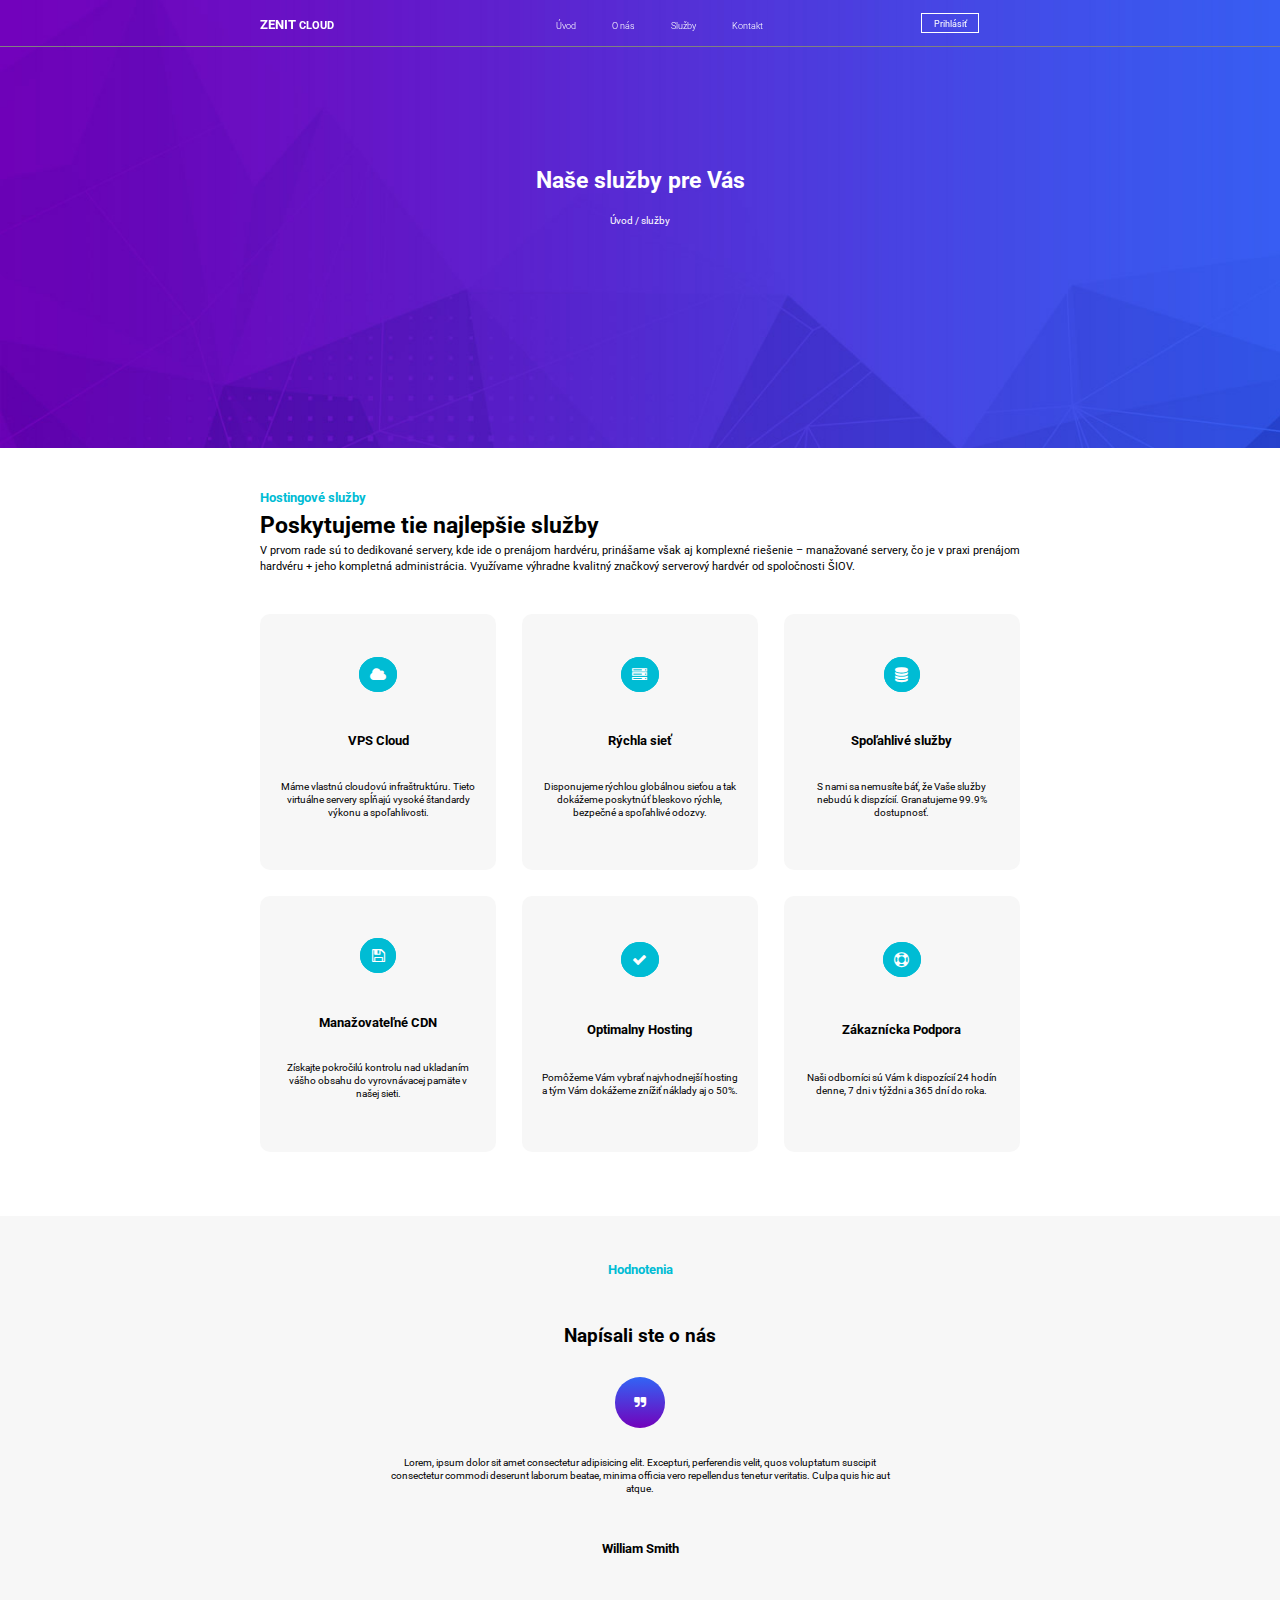
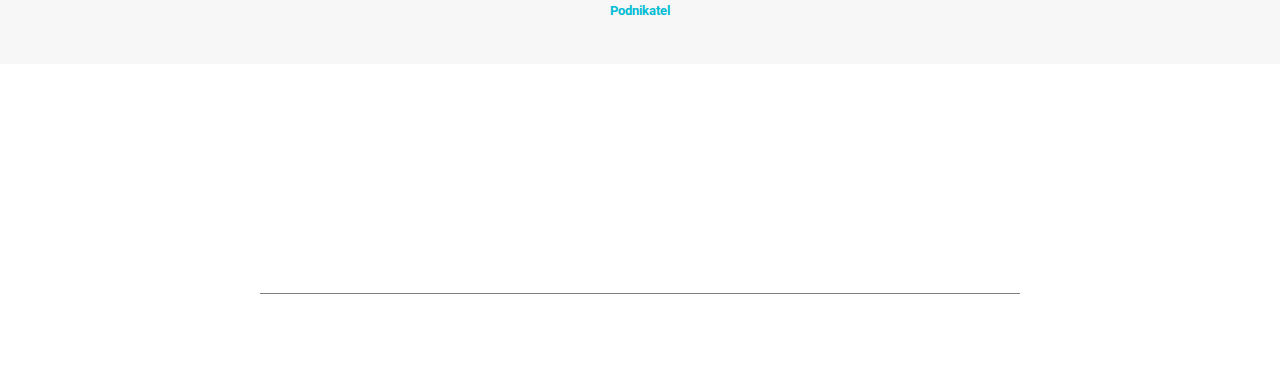
<file: sluzby.html>
<!DOCTYPE html>
<html lang="en">
  <head>
    <meta charset="UTF-8" />
    <meta http-equiv="X-UA-Compatible" content="IE=edge" />
    <meta name="viewport" content="width=device-width, initial-scale=1.0" />
    <title>Zenit Cloud | Sluzby</title>

    <!-- ICONKY -->
    <link rel="stylesheet" href="./styles/fontawesome.css" />

    <!-- FONT -->
    <link rel="preconnect" href="https://fonts.googleapis.com" />
    <link rel="preconnect" href="https://fonts.gstatic.com" crossorigin />
    <link
      href="https://fonts.googleapis.com/css2?family=Roboto:wght@100;300;400;500;700&display=swap"
      rel="stylesheet"
    />

    <link rel="stylesheet" href="./fonts/FontAwesome.otf" />
    <link rel="stylesheet" href="./fonts/fontawesome-webfont.ttf" />
    <link rel="stylesheet" href="./fonts/fontawesome-webfont.woff" />

    <link rel="stylesheet" href="./styles/main.css" />
  </head>
  <body>
    <div class="modal hidden">
      <button class="close-modal">&times;</button>
      <h1>Prihlásiť</h1>
      <div class="input_container">
        <input type="email" name="" id="" placeholder="Váš prihlasovací E-mail" />
        <input type="password" name="" id="" placeholder="Vaše prihlasovacie Heslo" />
        <div class="btn_gap">
          <button href="#" class="open-modal">Prihlásiť</button>
          <button href="#" class="open-modal">Registrovať</button>
        </div>
      </div>
    </div>
    <div class="overlay hidden"></div>

    <div class="noti hidden">
      <p>Boli ste prihlásený</p>
    </div>

    <section class="header_wrapper_services">
      <header>
        <div class="headeris_about headeris">
          <div class="logo">
            <a href="./index.html">ZENIT <span>CLOUD</span></a>
          </div>
          <div class="links_btns">
            <nav>
              <ul>
                <li><a href="./index.html">Úvod</a></li>
                <li><a href="./o_nas.html">O nás</a></li>
                <li><a href="./sluzby.html">Služby</a></li>
                <li><a href="./kontakt.html">Kontakt</a></li>
              </ul>
            </nav>

            <div class="btns">
              <button href="" class="login_btn show-modal">Prihlásiť</button>
            </div>
          </div>
        </div>

        <div class="text">
          <h1>Naše služby pre Vás</h1>
          <p>Úvod / služby</p>
        </div>
      </header>
    </section>

    <section class="hosting_services">
      <div class="grid_wrapper">
        <header>
          <h3>Hostingové služby</h3>
          <h1>Poskytujeme tie najlepšie služby</h1>
          <p>
            V prvom rade sú to dedikované servery, kde ide o prenájom hardvéru,
            prinášame však aj komplexné riešenie – manažované servery, čo je v
            praxi prenájom hardvéru + jeho kompletná administrácia. Využívame
            výhradne kvalitný značkový serverový hardvér od spoločnosti ŠIOV.
          </p>
        </header>

        <main>
          <div class="con">
            <i class="fa fa-cloud"></i>
            <h2>VPS Cloud</h2>
            <p>
              Máme vlastnú cloudovú infraštruktúru. Tieto virtuálne servery spĺňajú vysoké štandardy výkonu a spoľahlivosti.
            </p>
          </div>
          <div class="con">
            <i class="fa fa-server"></i>
            <h2>Rýchla sieť</h2>
            <p>
              Disponujeme rýchlou globálnou sieťou a tak dokážeme poskytnúť bleskovo rýchle, bezpečné a spoľahlivé odozvy.
            </p>
          </div>
          <div class="con">
            <i class="fa fa-database"></i>
            <h2>Spoľahlivé služby</h2>
            <p>
              S nami sa nemusíte báť, že Vaše služby nebudú k dispzícií. Granatujeme  99.9% dostupnosť.
            </p>
          </div>
          <div class="con">
            <i class="fa fa-save"></i>
            <h2>Manažovateľné CDN</h2>
            <p>
              Získajte pokročilú kontrolu nad ukladaním vášho obsahu do vyrovnávacej pamäte v našej sieti.
            </p>
          </div>
          <div class="con">
            <i class="fa fa-check"></i>
            <h2>Optimalny Hosting</h2>
            <p>
              Pomôžeme Vám vybrať najvhodnejší hosting a tým Vám dokážeme znížiť náklady aj o 50%.
            </p>
          </div>
          <div class="con">
            <i class="fa fa-support"></i>
            <h2>Zákaznícka Podpora</h2>
            <p>
              Naši odborníci sú Vám k dispozícií 24 hodín denne, 7 dni v týždni a 365 dní do roka.
            </p>
          </div>
        </main>
      </div>
    </section>

    <section class="rating">
      <div class="texts_container">
        <h3>Hodnotenia</h3>
        <h1>Napísali ste o nás</h1>
        <i class="fa fa-quote-right"></i>
        <p>
          Lorem, ipsum dolor sit amet consectetur adipisicing elit. Excepturi,
          perferendis velit, quos voluptatum suscipit consectetur commodi
          deserunt laborum beatae, minima officia vero repellendus tenetur
          veritatis. Culpa quis hic aut atque.
        </p>
        <h2>William Smith</h2>
        <h3>Podnikatel</h3>
      </div>
    </section>

    <section class="footer">
      <header>
        <div class="col">
          <h1>Konfigurácie</h1>
          <div>
            <p>Basic Cloud</p>
            <p>Cloud VPS</p>
            <p>Advanced Cloud</p>
          </div>
        </div>
        <div class="col">
          <h1>O nás</h1>
          <div>
            <p>
              Na trhu pôsobíme od roku 1985. Začali sme ako nadšenci a neskôr
              sme vybudovali obrovskú značku, ktorá disponuje spoľahlivou
              infraštruktúrou zahŕňajúcou tri veľké dátové centrá.
            </p>
          </div>
        </div>
        <div class="col">
          <h1>Kontakty</h1>
          <div>
            <div class="sub_col">
              <h2>Telefón:</h2>
              <p>0900-111-222</p>
            </div>
            <div class="sub_col">
              <h2>Email:</h2>
              <p>contact@zcloud.eu</p>
            </div>
            <div class="sub_col">
              <h2>Podpora:</h2>
              <p>support@zcloud.eu</p>
            </div>
            <div class="sub_col">
              <h2>Web adresa:</h2>
              <p>https://zcloud.eu</p>
            </div>
          </div>
        </div>
      </header>
      <footer>
        <div>
          <h3>Copyright &copy; 2022 Zenit Cloud Hosting Company</h3>
        </div>
      </footer>
    </section>

    <script src="./app.js"></script>
  </body>
</html>
</file>
<file: styles/main.css>
* {
  margin: 0;
  padding: 0;
  box-sizing: border-box;
  font-family: "Roboto", sans-serif;
}

.header_wrapper1 {
  background-image: url("images/banner-bg.jpg");
  background-size: cover;
  background-repeat: no-repeat;
  height: 35vw;
  height: 40vw;
}
.header_wrapper1 a {
  color: white;
}
.header_wrapper1 header {
  display: grid;
  grid-template-columns: 1fr 59.375vw 1fr;
  grid-template-rows: 3.5vw 36.5vw;
  padding: 0 20.313vw;
}
.header_wrapper1 header .headeris {
  position: fixed;
  width: 100%;
  padding: 0 20.313vw;
  height: 3.646vw;
  justify-self: center;
  grid-column: 2/3;
  display: flex;
  justify-content: space-between;
  align-content: center;
  border-bottom: 1px solid grey;
  transition: 0.5s ease;
}
.header_wrapper1 header .headeris .logo {
  font-size: 1.042vw;
  font-weight: 700;
  margin: 1.302vw 0 1.302vw 0;
}
.header_wrapper1 header .headeris .logo span {
  font-size: 0.885vw;
}
.header_wrapper1 header .headeris .links_btns {
  width: 61%;
  display: flex;
  justify-content: space-between;
}
.header_wrapper1 header .headeris .links_btns nav li {
  display: inline-block;
  margin: 1.563vw 2.5vw 1.563vw 0;
  font-size: 0.729vw;
  font-weight: 300;
}
.header_wrapper1 header .headeris .links_btns nav li a, .header_wrapper1 header .headeris .links_btns nav li button {
  transition: 0.3s ease;
}
.header_wrapper1 header .headeris .links_btns nav li a:hover, .header_wrapper1 header .headeris .links_btns nav li button:hover {
  color: #00BCD4;
}
.header_wrapper1 header .headeris .links_btns .btns {
  display: flex;
  justify-content: center;
  align-content: center;
  text-align: center;
  gap: 1vw;
  width: 30%;
}
.header_wrapper1 header .headeris .links_btns .btns .login_btn,
.header_wrapper1 header .headeris .links_btns .btns .register_btn {
  font-size: 0.729vw;
  font-weight: 400;
  margin: 1.042vw 0 1.042vw 0;
  height: 1.5vw;
  transition: 0.5s ease;
}
.header_wrapper1 header .headeris .links_btns .btns .login_btn {
  padding: 0.3vw 0.9vw;
  border: 0.104vw solid #FFFFFF;
}
.header_wrapper1 header .headeris .links_btns .btns .login_btn:hover {
  border: none;
  background: #FFFFFF;
  color: #00BCD4;
  padding: 0.35vw 0.92vw;
}
.header_wrapper1 header .headeris .links_btns .btns .register_btn {
  padding: 0.35vw 0.8vw;
  background-color: #00BCD4;
  border: none;
}
.header_wrapper1 header .headeris .links_btns .btns .register_btn:hover {
  background: #00A4B9;
}
.header_wrapper1 header .headeris2 {
  position: fixed;
  width: 100%;
  padding: 0 20.313vw;
  height: 3.646vw;
  justify-self: center;
  grid-column: 2/3;
  background: #FFFFFF;
  display: flex;
  justify-content: space-between;
  align-content: center;
  border-bottom: 1px solid grey;
  transition: 0.5s ease;
  z-index: 1000;
}
.header_wrapper1 header .headeris2 a {
  color: black;
}
.header_wrapper1 header .headeris2 .logo {
  font-size: 1.042vw;
  font-weight: 700;
  margin: 1.302vw 0 1.302vw 0;
}
.header_wrapper1 header .headeris2 .logo span {
  font-size: 0.885vw;
}
.header_wrapper1 header .headeris2 .links_btns {
  width: 61%;
  display: flex;
  justify-content: space-between;
}
.header_wrapper1 header .headeris2 .links_btns nav li {
  display: inline-block;
  margin: 1.563vw 2.5vw 1.563vw 0;
  font-size: 0.729vw;
  font-weight: 300;
}
.header_wrapper1 header .headeris2 .links_btns nav li a, .header_wrapper1 header .headeris2 .links_btns nav li button {
  transition: 0.3s ease;
}
.header_wrapper1 header .headeris2 .links_btns nav li a:hover, .header_wrapper1 header .headeris2 .links_btns nav li button:hover {
  color: #00BCD4;
}
.header_wrapper1 header .headeris2 .links_btns .btns {
  display: flex;
  justify-content: center;
  align-content: center;
  text-align: center;
  gap: 1vw;
  width: 30%;
}
.header_wrapper1 header .headeris2 .links_btns .btns .login_btn,
.header_wrapper1 header .headeris2 .links_btns .btns .register_btn {
  font-size: 0.729vw;
  font-weight: 400;
  margin: 1.042vw 0 1.042vw 0;
  height: 1.5vw;
  transition: 0.5s ease;
}
.header_wrapper1 header .headeris2 .links_btns .btns .login_btn {
  padding: 0.3vw 0.9vw;
  border: 0.104vw solid #FFFFFF;
}
.header_wrapper1 header .headeris2 .links_btns .btns .login_btn:hover {
  border: none;
  background: #FFFFFF;
  color: #00BCD4;
  padding: 0.35vw 0.92vw;
}
.header_wrapper1 header .headeris2 .links_btns .btns .register_btn {
  padding: 0.35vw 0.8vw;
  background-color: #00BCD4;
  border: none;
}
.header_wrapper1 header .headeris2 .links_btns .btns .register_btn:hover {
  background: #00A4B9;
}
.header_wrapper1 header main {
  grid-column: 2/3;
  grid-row: 2/3;
  align-self: center;
  text-align: center;
  display: flex;
  flex-direction: column;
  gap: 1.5vw;
  padding: 16%;
  color: #FFFFFF;
}
.header_wrapper1 header main h1 {
  font-size: 1.823vw;
  text-transform: uppercase;
}
.header_wrapper1 header main .input_container {
  width: 100%;
  display: flex;
  align-content: center;
  padding: 0 0.5vw;
  font-size: 0.833vw;
  gap: 1vw;
}
.header_wrapper1 header main .input_container input,
.header_wrapper1 header main .input_container a {
  height: 2.5vw;
}
.header_wrapper1 header main .input_container input {
  width: 80%;
  padding: 0 3%;
  background: transparent;
  border: 0.104vw solid #FFFFFF;
  color: white;
  font-size: 0.833vw;
}
.header_wrapper1 header main .input_container a {
  padding: 0.65vw 0;
  width: 20%;
  background-color: #00BCD4;
  transition: 0.3s ease;
}
.header_wrapper1 header main .input_container a:hover {
  background: #00A4B9;
}
.header_wrapper1 header main .checkbox_container {
  display: flex;
  justify-content: center;
  font-size: 0.833vw;
  gap: 3vw;
}

.hosting_services {
  height: 105vw;
  display: flex;
  align-content: center;
  justify-content: center;
}
.hosting_services .grid_wrapper {
  display: grid;
  grid-template-columns: 1fr 59.375vw 1fr;
  grid-template-rows: 1fr 2fr;
  align-items: center;
}
.hosting_services .grid_wrapper header {
  grid-column: 2/3;
  line-height: 1.5;
}
.hosting_services .grid_wrapper header h3 {
  color: #00BCD4;
  font-size: 1.042vw;
}
.hosting_services .grid_wrapper header h1 {
  font-size: 1.823vw;
}
.hosting_services .grid_wrapper header p {
  font-size: 0.833vw;
}
.hosting_services .grid_wrapper main {
  align-self: flex-start;
  grid-column: 2/3;
  width: 59.375vw;
  display: grid;
  grid-template-columns: repeat(3, 1fr);
  gap: 1vw;
}
.hosting_services .grid_wrapper main .con {
  background: #F7F7F7;
  height: 25vw;
  padding: 1.563vw;
  border-radius: 0.781vw;
  display: flex;
  flex-direction: column;
  justify-content: space-evenly;
  text-align: center;
}
.hosting_services .grid_wrapper main .con h2 {
  font-size: 1.042vw;
}
.hosting_services .grid_wrapper main .con p {
  font-size: 0.8vw;
}
.hosting_services .grid_wrapper main .con .fa-database::before {
  color: #FFFFFF;
  background-color: #00BCD4;
  border: 2.083vw solid #00BCD4;
  border-radius: 50%;
  padding: 0 0.104vw;
  font-size: 1.563vw;
}

.configuration_cloud_hosting {
  display: grid;
  grid-template-columns: 1fr 59.375vw 1fr;
  grid-template-rows: 10vw 10vw 23vw 2vw;
  height: 45vw;
}
.configuration_cloud_hosting .img_container {
  grid-column: 1/4;
  grid-row: 1/3;
  background-image: url("images/pricing-bg.jpg");
  background-size: cover;
  background-repeat: no-repeat;
}
.configuration_cloud_hosting .text_container {
  grid-column: 2/3;
  grid-row: 1/2;
  align-self: center;
  justify-self: center;
  text-align: center;
  line-height: 2.5;
  color: #FFFFFF;
  font-size: 20px;
}
.configuration_cloud_hosting .text_container h1 {
  font-size: 1.5vw;
}
.configuration_cloud_hosting .text_container p {
  font-size: 0.8vw;
}
.configuration_cloud_hosting main {
  grid-column: 2/3;
  grid-row: 2/4;
  width: 59.375vw;
  display: grid;
  grid-template-columns: repeat(3, 1fr);
  gap: 2vw;
}
.configuration_cloud_hosting main .con2 {
  background: #FFFFFF;
  box-shadow: 0.052vw 0px 1.354vw -0.313vw rgba(0, 0, 0, 0.77);
  display: flex;
  flex-direction: column;
  justify-content: space-between;
  align-content: center;
  overflow: visible;
}
.configuration_cloud_hosting main .con2 .upper_field,
.configuration_cloud_hosting main .con2 .lower_field {
  display: flex;
  flex-direction: column;
  justify-content: space-evenly;
  height: 50%;
  text-align: center;
  padding: 0 3vw;
}
.configuration_cloud_hosting main .con2 .upper_field h2,
.configuration_cloud_hosting main .con2 .lower_field h2 {
  font-size: 1.042vw;
}
.configuration_cloud_hosting main .con2 .upper_field h3,
.configuration_cloud_hosting main .con2 .lower_field h3 {
  text-transform: uppercase;
  font-size: 1.042vw;
}
.configuration_cloud_hosting main .con2 .upper_field .pricing_div,
.configuration_cloud_hosting main .con2 .lower_field .pricing_div {
  background: #00BCD4;
  padding: 1.3vw 0;
  color: #FFFFFF;
}
.configuration_cloud_hosting main .con2 .upper_field .linear,
.configuration_cloud_hosting main .con2 .lower_field .linear {
  background-image: linear-gradient(to right, #3264f5, #7202BB);
}
.configuration_cloud_hosting main .con2 .upper_field p,
.configuration_cloud_hosting main .con2 .lower_field p {
  font-size: 0.8vw;
}
.configuration_cloud_hosting main .con2 .lower_field {
  text-align: start;
  padding: 0 3.5vw;
}
.configuration_cloud_hosting main .con2 .lower_field div {
  display: flex;
  font-size: 1.042vw;
  line-height: 2;
}
.configuration_cloud_hosting main .con2 .lower_field div h6 {
  font-weight: 400;
  margin: 0 0 0 1vw;
}
.configuration_cloud_hosting main .con2 .lower_field div .fa {
  z-index: 0;
}
.configuration_cloud_hosting main .con2 .lower_field div .fa-check::before {
  background: -webkit-linear-gradient(#3264f5, #7202BB);
  -webkit-text-fill-color: transparent;
  z-index: 0;
}
.configuration_cloud_hosting main .con2 .lower_field a {
  background: #00BCD4;
  height: 3vw;
  position: relative;
  top: 2vw;
  color: #FFFFFF;
  text-transform: uppercase;
  font-weight: 500;
  z-index: 1;
  display: flex;
  justify-content: center;
  align-items: center;
  font-size: 0.8vw;
  transition: 0.5s ease;
}
.configuration_cloud_hosting main .con2 .lower_field a:hover {
  background: #00A4B9;
}
.configuration_cloud_hosting main .con2 .lower_field .linear:hover {
  background: linear-gradient(to right, #7202BB, #3264f5);
}

.rating {
  display: grid;
  grid-template-columns: 1fr 59.375vw 1fr;
  height: 35vw;
  background: #F7F7F7;
  margin: 5vw 0 0 0;
}
.rating .texts_container {
  grid-column: 2/3;
  display: flex;
  flex-direction: column;
  justify-content: space-evenly;
  align-items: center;
  text-align: center;
  padding: 0 10vw;
}
.rating .texts_container h3 {
  font-size: 1.042vw;
  color: #00BCD4;
}
.rating .texts_container h1 {
  font-size: 1.5vw;
}
.rating .texts_container p {
  font-size: 0.8vw;
}
.rating .texts_container h2 {
  font-size: 1.042vw;
}
.rating .texts_container .fa-quote-right::before {
  color: #FFFFFF;
  background: linear-gradient(#3264f5, #7202BB);
  background-origin: padding-box, border-box;
  background-repeat: no-repeat;
  border: 0px solid transparent;
  border-radius: 2.604vw;
  padding: 1.5vw 1.5vw;
  font-size: 1vw;
}

.footer {
  background-image: url("images/footer-bg.jpg");
  background-size: cover;
  background-repeat: no-repeat;
  height: 35vw;
  display: grid;
  grid-template-columns: 1fr 59.375vw 1fr;
  grid-template-rows: 18vw 7vw;
  height: 25vw;
  color: #FFFFFF;
}
.footer header {
  grid-column: 2/3;
  grid-row: 1/2;
  display: grid;
  grid-template-columns: 1fr 2fr 1fr;
  align-items: center;
  justify-items: flex-start;
  gap: 1vw;
  border-bottom: 1px solid grey;
}
.footer header .col {
  line-height: 2;
}
.footer header .col h1 {
  font-size: 1.042vw;
}
.footer header .col p {
  font-size: 0.8vw;
}
.footer header .col .sub_col {
  display: flex;
  font-size: 0.573vw;
}
.footer header .col .sub_col p {
  margin-top: 0.208vw;
  margin-left: 0.26vw;
  font-size: 0.729vw;
}
.footer .footer {
  grid-column: 2/3;
  grid-row: 2/3;
  display: flex;
  justify-content: center;
  align-items: center;
}
.footer .footer h3 {
  font-size: 0.9vw;
}

.header_wrapper_login {
  background-image: url("images/heading-bg.jpg");
  background-size: cover;
  background-repeat: no-repeat;
  height: 35vw;
  height: 35vw;
}
.header_wrapper_login a {
  color: white;
}
.header_wrapper_login header {
  display: grid;
  grid-template-columns: 1fr 59.375vw 1fr;
  grid-template-rows: 3.5vw 36.5vw;
}
.header_wrapper_login header .headeris_about {
  position: fixed;
  width: 100%;
  padding: 0 20.313vw;
  height: 3.646vw;
  justify-self: center;
  grid-column: 2/3;
  display: flex;
  justify-content: space-between;
  align-content: center;
  border-bottom: 1px solid grey;
  transition: 0.5s ease;
}
.header_wrapper_login header .headeris_about .logo {
  font-size: 1.042vw;
  font-weight: 700;
  margin: 1.302vw 0 1.302vw 0;
}
.header_wrapper_login header .headeris_about .logo span {
  font-size: 0.885vw;
}
.header_wrapper_login header .headeris_about .links_btns {
  width: 61%;
  display: flex;
  justify-content: space-between;
}
.header_wrapper_login header .headeris_about .links_btns nav li {
  display: inline-block;
  margin: 1.563vw 2.5vw 1.563vw 0;
  font-size: 0.729vw;
  font-weight: 300;
}
.header_wrapper_login header .headeris_about .links_btns nav li a {
  transition: 0.3s ease;
}
.header_wrapper_login header .headeris_about .links_btns nav li a:hover {
  color: #00BCD4;
}
.header_wrapper_login header .headeris_about .links_btns .btns {
  display: flex;
  justify-content: space-between;
  align-content: center;
  text-align: center;
  gap: 1vw;
  width: 30%;
}
.header_wrapper_login header .headeris_about .links_btns .btns .login,
.header_wrapper_login header .headeris_about .links_btns .btns .register {
  font-size: 0.729vw;
  font-weight: 400;
  margin: 1.042vw 0 1.042vw 0;
  height: 1.5vw;
  transition: 0.5s ease;
}
.header_wrapper_login header .headeris_about .links_btns .btns .login {
  padding: 0.3vw 0.9vw;
  border: 0.104vw solid #FFFFFF;
}
.header_wrapper_login header .headeris_about .links_btns .btns .login:hover {
  border: none;
  background: #FFFFFF;
  color: #00BCD4;
  padding: 0.35vw 0.92vw;
}
.header_wrapper_login header .headeris_about .links_btns .btns .register {
  padding: 0.35vw 0.8vw;
  background-color: #00BCD4;
}
.header_wrapper_login header .headeris_about .links_btns .btns .register:hover {
  background: #00A4B9;
}
.header_wrapper_login header .headeris2 {
  position: fixed;
  width: 100%;
  padding: 0 20.313vw;
  height: 3.646vw;
  justify-self: center;
  grid-column: 2/3;
  background: #FFFFFF;
  display: flex;
  justify-content: space-between;
  align-content: center;
  border-bottom: 1px solid grey;
  transition: 0.5s ease;
  z-index: 1000;
}
.header_wrapper_login header .headeris2 a {
  color: black;
}
.header_wrapper_login header .headeris2 .logo {
  font-size: 1.042vw;
  font-weight: 700;
  margin: 1.302vw 0 1.302vw 0;
  color: black;
}
.header_wrapper_login header .headeris2 .logo span {
  font-size: 0.885vw;
}
.header_wrapper_login header .headeris2 .links_btns {
  width: 61%;
  display: flex;
  justify-content: space-between;
}
.header_wrapper_login header .headeris2 .links_btns nav li {
  display: inline-block;
  margin: 1.563vw 2.5vw 1.563vw 0;
  font-size: 0.729vw;
  font-weight: 300;
}
.header_wrapper_login header .headeris2 .links_btns .btns {
  display: flex;
  justify-content: space-between;
  align-content: center;
  text-align: center;
  gap: 1vw;
  width: 30%;
}
.header_wrapper_login header .headeris2 .links_btns .btns .login,
.header_wrapper_login header .headeris2 .links_btns .btns .register {
  font-size: 0.729vw;
  font-weight: 400;
  margin: 1.042vw 0 1.042vw 0;
  height: 1.5vw;
}
.header_wrapper_login header .headeris2 .links_btns .btns .login {
  padding: 0.3vw 0.9vw;
  border: 0.104vw solid #00BCD4;
  color: #00BCD4;
}
.header_wrapper_login header .headeris2 .links_btns .btns .login:hover {
  border: none;
  background: #00BCD4;
  color: #FFFFFF;
  padding: 0.35vw 0.92vw;
}
.header_wrapper_login header .headeris2 .links_btns .btns .register {
  padding: 0.35vw 0.8vw;
  background-color: #00BCD4;
}
.header_wrapper_login header .headeris2 .links_btns .btns .register:hover {
  background: #00A4B9;
}
.header_wrapper_login header .text {
  grid-column: 2/3;
  grid-row: 2/3;
  align-self: flex-start;
  text-align: center;
  display: flex;
  flex-direction: column;
  gap: 1.5vw;
  padding: 16%;
  color: #FFFFFF;
}
.header_wrapper_login header .text h1 {
  font-size: 1.823vw;
}
.header_wrapper_login header .text p {
  font-size: 0.8vw;
}

.login_formular {
  height: 30vw;
  display: grid;
  grid-template-columns: 1fr 59.375vw 1fr;
}
.login_formular .input_container {
  grid-column: 2/3;
  width: 100%;
  display: flex;
  flex-direction: column;
  justify-content: center;
  padding: 0 0.5vw;
  font-size: 0.833vw;
  gap: 1vw;
}
.login_formular .input_container input,
.login_formular .input_container a {
  height: 2.5vw;
}
.login_formular .input_container input {
  width: 50%;
  padding: 0 3%;
  background: transparent;
  border: 0.1vw solid grey;
  color: grey;
  font-size: 0.833vw;
  align-self: center;
}
.login_formular .input_container a {
  padding: 0.65vw 0;
  width: 13%;
  background-color: #00BCD4;
  color: #FFFFFF;
  position: relative;
  left: 14.59vw;
  text-transform: uppercase;
  display: flex;
  justify-content: center;
  align-content: center;
}
.login_formular .checkbox_container {
  display: flex;
  justify-content: center;
  font-size: 0.833vw;
  gap: 3vw;
}

.rating {
  display: grid;
  grid-template-columns: 1fr 59.375vw 1fr;
  height: 35vw;
  background: #F7F7F7;
}
.rating .texts_container {
  grid-column: 2/3;
  display: flex;
  flex-direction: column;
  justify-content: space-evenly;
  align-items: center;
  text-align: center;
  padding: 0 10vw;
}
.rating .texts_container h3 {
  font-size: 1.042vw;
  color: #00BCD4;
}
.rating .texts_container h1 {
  font-size: 1.5vw;
}
.rating .texts_container p {
  font-size: 0.8vw;
}
.rating .texts_container h2 {
  font-size: 1.042vw;
}
.rating .texts_container .fa-quote-right::before {
  color: #FFFFFF;
  background: linear-gradient(#3264f5, #7202BB);
  background-origin: padding-box, border-box;
  background-repeat: no-repeat; /* this is important */
  border: 0px solid transparent;
  border-radius: 2.604vw;
  padding: 1.5vw 1.5vw;
  font-size: 1vw;
}

.footer {
  background-image: url("images/footer-bg.jpg");
  background-size: cover;
  background-repeat: no-repeat;
  background-attachment: fixed;
  background-position: center;
  display: grid;
  grid-template-columns: 1fr 59.375vw 1fr;
  grid-template-rows: 18vw 7vw;
  height: 25vw;
  color: #FFFFFF;
}
.footer header {
  grid-column: 2/3;
  grid-row: 1/2;
  display: grid;
  grid-template-columns: 1fr 2fr 1fr;
  align-items: center;
  justify-items: flex-start;
  gap: 1vw;
  border-bottom: 1px solid grey;
}
.footer header .col {
  line-height: 2;
}
.footer header .col h1 {
  font-size: 1.042vw;
}
.footer header .col p {
  font-size: 0.8vw;
}
.footer header .col .sub_col {
  display: flex;
  font-size: 0.573vw;
}
.footer header .col .sub_col p {
  margin-top: 0.208vw;
  margin-left: 0.26vw;
  font-size: 0.729vw;
}
.footer footer {
  grid-column: 2/3;
  grid-row: 2/3;
  display: flex;
  justify-content: center;
  align-items: center;
}
.footer footer h3 {
  font-size: 0.9vw;
}

.header_wrapper_register {
  background-image: url("images/heading-bg.jpg");
  background-size: cover;
  background-repeat: no-repeat;
  height: 35vw;
  height: 35vw;
}
.header_wrapper_register a {
  color: white;
}
.header_wrapper_register header {
  display: grid;
  grid-template-columns: 1fr 59.375vw 1fr;
  grid-template-rows: 3.5vw 36.5vw;
}
.header_wrapper_register header .headeris_about {
  position: fixed;
  width: 100%;
  padding: 0 20.313vw;
  height: 3.646vw;
  justify-self: center;
  grid-column: 2/3;
  display: flex;
  justify-content: space-between;
  align-content: center;
  border-bottom: 1px solid grey;
  transition: 0.5s ease;
}
.header_wrapper_register header .headeris_about .logo {
  font-size: 1.042vw;
  font-weight: 700;
  margin: 1.302vw 0 1.302vw 0;
}
.header_wrapper_register header .headeris_about .logo span {
  font-size: 0.885vw;
}
.header_wrapper_register header .headeris_about .links_btns {
  width: 61%;
  display: flex;
  justify-content: space-between;
}
.header_wrapper_register header .headeris_about .links_btns nav li {
  display: inline-block;
  margin: 1.563vw 2.5vw 1.563vw 0;
  font-size: 0.729vw;
  font-weight: 300;
}
.header_wrapper_register header .headeris_about .links_btns nav li a {
  transition: 0.3s ease;
}
.header_wrapper_register header .headeris_about .links_btns nav li a:hover {
  color: #00BCD4;
}
.header_wrapper_register header .headeris_about .links_btns .btns {
  display: flex;
  justify-content: space-between;
  align-content: center;
  text-align: center;
  gap: 1vw;
  width: 30%;
}
.header_wrapper_register header .headeris_about .links_btns .btns .login,
.header_wrapper_register header .headeris_about .links_btns .btns .register {
  font-size: 0.729vw;
  font-weight: 400;
  margin: 1.042vw 0 1.042vw 0;
  height: 1.5vw;
  transition: 0.5s ease;
}
.header_wrapper_register header .headeris_about .links_btns .btns .login {
  padding: 0.3vw 0.9vw;
  border: 0.104vw solid #FFFFFF;
}
.header_wrapper_register header .headeris_about .links_btns .btns .login:hover {
  border: none;
  background: #FFFFFF;
  color: #00BCD4;
  padding: 0.35vw 0.92vw;
}
.header_wrapper_register header .headeris_about .links_btns .btns .register {
  padding: 0.35vw 0.8vw;
  background-color: #00BCD4;
}
.header_wrapper_register header .headeris_about .links_btns .btns .register:hover {
  background: #00A4B9;
}
.header_wrapper_register header .headeris2 {
  position: fixed;
  width: 100%;
  padding: 0 20.313vw;
  height: 3.646vw;
  justify-self: center;
  grid-column: 2/3;
  background: #FFFFFF;
  display: flex;
  justify-content: space-between;
  align-content: center;
  border-bottom: 1px solid grey;
  transition: 0.5s ease;
  z-index: 1000;
}
.header_wrapper_register header .headeris2 a {
  color: black;
}
.header_wrapper_register header .headeris2 .logo {
  font-size: 1.042vw;
  font-weight: 700;
  margin: 1.302vw 0 1.302vw 0;
  color: black;
}
.header_wrapper_register header .headeris2 .logo span {
  font-size: 0.885vw;
}
.header_wrapper_register header .headeris2 .links_btns {
  width: 61%;
  display: flex;
  justify-content: space-between;
}
.header_wrapper_register header .headeris2 .links_btns nav li {
  display: inline-block;
  margin: 1.563vw 2.5vw 1.563vw 0;
  font-size: 0.729vw;
  font-weight: 300;
}
.header_wrapper_register header .headeris2 .links_btns .btns {
  display: flex;
  justify-content: space-between;
  align-content: center;
  text-align: center;
  gap: 1vw;
  width: 30%;
}
.header_wrapper_register header .headeris2 .links_btns .btns .login,
.header_wrapper_register header .headeris2 .links_btns .btns .register {
  font-size: 0.729vw;
  font-weight: 400;
  margin: 1.042vw 0 1.042vw 0;
  height: 1.5vw;
}
.header_wrapper_register header .headeris2 .links_btns .btns .login {
  padding: 0.3vw 0.9vw;
  border: 0.104vw solid #00BCD4;
  color: #00BCD4;
}
.header_wrapper_register header .headeris2 .links_btns .btns .login:hover {
  border: none;
  background: #00BCD4;
  color: #FFFFFF;
  padding: 0.35vw 0.92vw;
}
.header_wrapper_register header .headeris2 .links_btns .btns .register {
  padding: 0.35vw 0.8vw;
  background-color: #00BCD4;
}
.header_wrapper_register header .headeris2 .links_btns .btns .register:hover {
  background: #00A4B9;
}
.header_wrapper_register header .text {
  grid-column: 2/3;
  grid-row: 2/3;
  align-self: flex-start;
  text-align: center;
  display: flex;
  flex-direction: column;
  gap: 1.5vw;
  padding: 16%;
  color: #FFFFFF;
}
.header_wrapper_register header .text h1 {
  font-size: 1.823vw;
}
.header_wrapper_register header .text p {
  font-size: 0.8vw;
}

.login_formular {
  height: 30vw;
  display: grid;
  grid-template-columns: 1fr 59.375vw 1fr;
}
.login_formular .input_container {
  grid-column: 2/3;
  width: 100%;
  display: flex;
  flex-direction: column;
  justify-content: center;
  padding: 0 0.5vw;
  font-size: 0.833vw;
  gap: 1vw;
}
.login_formular .input_container input,
.login_formular .input_container a {
  height: 2.5vw;
}
.login_formular .input_container input {
  width: 50%;
  padding: 0 3%;
  background: transparent;
  border: 0.1vw solid grey;
  color: grey;
  font-size: 0.833vw;
  align-self: center;
}
.login_formular .input_container a {
  padding: 0.65vw 0;
  width: 13%;
  background-color: #00BCD4;
  color: #FFFFFF;
  position: relative;
  left: 14.59vw;
  text-transform: uppercase;
  display: flex;
  justify-content: center;
  align-content: center;
}
.login_formular .checkbox_container {
  display: flex;
  justify-content: center;
  font-size: 0.833vw;
  gap: 3vw;
}

.rating {
  display: grid;
  grid-template-columns: 1fr 59.375vw 1fr;
  height: 35vw;
  background: #F7F7F7;
}
.rating .texts_container {
  grid-column: 2/3;
  display: flex;
  flex-direction: column;
  justify-content: space-evenly;
  align-items: center;
  text-align: center;
  padding: 0 10vw;
}
.rating .texts_container h3 {
  font-size: 1.042vw;
  color: #00BCD4;
}
.rating .texts_container h1 {
  font-size: 1.5vw;
}
.rating .texts_container p {
  font-size: 0.8vw;
}
.rating .texts_container h2 {
  font-size: 1.042vw;
}
.rating .texts_container .fa-quote-right::before {
  color: #FFFFFF;
  background: linear-gradient(#3264f5, #7202BB);
  background-origin: padding-box, border-box;
  background-repeat: no-repeat; /* this is important */
  border: 0px solid transparent;
  border-radius: 2.604vw;
  padding: 1.5vw 1.5vw;
  font-size: 1vw;
}

.footer {
  background-image: url("images/footer-bg.jpg");
  background-size: cover;
  background-repeat: no-repeat;
  background-attachment: fixed;
  background-position: center;
  display: grid;
  grid-template-columns: 1fr 59.375vw 1fr;
  grid-template-rows: 18vw 7vw;
  height: 25vw;
  color: #FFFFFF;
}
.footer header {
  grid-column: 2/3;
  grid-row: 1/2;
  display: grid;
  grid-template-columns: 1fr 2fr 1fr;
  align-items: center;
  justify-items: flex-start;
  gap: 1vw;
  border-bottom: 1px solid grey;
}
.footer header .col {
  line-height: 2;
}
.footer header .col h1 {
  font-size: 1.042vw;
}
.footer header .col p {
  font-size: 0.8vw;
}
.footer header .col .sub_col {
  display: flex;
  font-size: 0.573vw;
}
.footer header .col .sub_col p {
  margin-top: 0.208vw;
  margin-left: 0.26vw;
  font-size: 0.729vw;
}
.footer footer {
  grid-column: 2/3;
  grid-row: 2/3;
  display: flex;
  justify-content: center;
  align-items: center;
}
.footer footer h3 {
  font-size: 0.9vw;
}

* {
  margin: 0;
  padding: 0;
  box-sizing: border-box;
  font-family: "Roboto", sans-serif;
}

.header_wrapper_about {
  background-image: url("images/heading-bg.jpg");
  background-size: cover;
  background-repeat: no-repeat;
  height: 35vw;
  height: 35vw;
}
.header_wrapper_about a {
  color: white;
}
.header_wrapper_about header {
  display: grid;
  grid-template-columns: 1fr 59.375vw 1fr;
  grid-template-rows: 3.5vw 36.5vw;
}
.header_wrapper_about header .headeris_about {
  position: fixed;
  width: 100%;
  padding: 0 20.313vw;
  height: 3.646vw;
  justify-self: center;
  grid-column: 2/3;
  display: flex;
  justify-content: space-between;
  align-content: center;
  border-bottom: 1px solid grey;
  transition: 0.5s ease;
}
.header_wrapper_about header .headeris_about .logo {
  font-size: 1.042vw;
  font-weight: 700;
  margin: 1.302vw 0 1.302vw 0;
}
.header_wrapper_about header .headeris_about .logo span {
  font-size: 0.885vw;
}
.header_wrapper_about header .headeris_about .links_btns {
  width: 61%;
  display: flex;
  justify-content: space-between;
}
.header_wrapper_about header .headeris_about .links_btns nav li {
  display: inline-block;
  margin: 1.563vw 2.5vw 1.563vw 0;
  font-size: 0.729vw;
  font-weight: 300;
}
.header_wrapper_about header .headeris_about .links_btns nav li a, .header_wrapper_about header .headeris_about .links_btns nav li button {
  transition: 0.3s ease;
}
.header_wrapper_about header .headeris_about .links_btns nav li a:hover, .header_wrapper_about header .headeris_about .links_btns nav li button:hover {
  color: #00BCD4;
}
.header_wrapper_about header .headeris_about .links_btns .btns {
  display: flex;
  justify-content: center;
  align-content: center;
  text-align: center;
  gap: 1vw;
  width: 30%;
}
.header_wrapper_about header .headeris_about .links_btns .btns .login_btn,
.header_wrapper_about header .headeris_about .links_btns .btns .register_btn {
  font-size: 0.729vw;
  font-weight: 400;
  margin: 1.042vw 0 1.042vw 0;
  height: 1.5vw;
  transition: 0.5s ease;
}
.header_wrapper_about header .headeris_about .links_btns .btns .login_btn {
  padding: 0.3vw 0.9vw;
  border: 0.104vw solid #FFFFFF;
}
.header_wrapper_about header .headeris_about .links_btns .btns .login_btn:hover {
  border: none;
  background: #FFFFFF;
  color: #00BCD4;
  padding: 0.35vw 0.92vw;
}
.header_wrapper_about header .headeris_about .links_btns .btns .register_btn {
  padding: 0.35vw 0.8vw;
  background-color: #00BCD4;
  border: none;
}
.header_wrapper_about header .headeris_about .links_btns .btns .register_btn:hover {
  background: #00A4B9;
}
.header_wrapper_about header .headeris2 {
  position: fixed;
  width: 100%;
  padding: 0 20.313vw;
  height: 3.646vw;
  justify-self: center;
  grid-column: 2/3;
  background: #FFFFFF;
  display: flex;
  justify-content: space-between;
  align-content: center;
  border-bottom: 1px solid grey;
  transition: 0.5s ease;
  z-index: 1000;
}
.header_wrapper_about header .headeris2 a {
  color: black;
}
.header_wrapper_about header .headeris2 .logo {
  font-size: 1.042vw;
  font-weight: 700;
  margin: 1.302vw 0 1.302vw 0;
}
.header_wrapper_about header .headeris2 .logo span {
  font-size: 0.885vw;
}
.header_wrapper_about header .headeris2 .links_btns {
  width: 61%;
  display: flex;
  justify-content: space-between;
}
.header_wrapper_about header .headeris2 .links_btns nav li {
  display: inline-block;
  margin: 1.563vw 2.5vw 1.563vw 0;
  font-size: 0.729vw;
  font-weight: 300;
}
.header_wrapper_about header .headeris2 .links_btns nav li a, .header_wrapper_about header .headeris2 .links_btns nav li button {
  transition: 0.3s ease;
}
.header_wrapper_about header .headeris2 .links_btns nav li a:hover, .header_wrapper_about header .headeris2 .links_btns nav li button:hover {
  color: #00BCD4;
}
.header_wrapper_about header .headeris2 .links_btns .btns {
  display: flex;
  justify-content: center;
  align-content: center;
  text-align: center;
  gap: 1vw;
  width: 30%;
}
.header_wrapper_about header .headeris2 .links_btns .btns .login_btn,
.header_wrapper_about header .headeris2 .links_btns .btns .register_btn {
  font-size: 0.729vw;
  font-weight: 400;
  margin: 1.042vw 0 1.042vw 0;
  height: 1.5vw;
  transition: 0.5s ease;
}
.header_wrapper_about header .headeris2 .links_btns .btns .login_btn {
  padding: 0.3vw 0.9vw;
  border: 0.104vw solid #FFFFFF;
}
.header_wrapper_about header .headeris2 .links_btns .btns .login_btn:hover {
  border: none;
  background: #FFFFFF;
  color: #00BCD4;
  padding: 0.35vw 0.92vw;
}
.header_wrapper_about header .headeris2 .links_btns .btns .register_btn {
  padding: 0.35vw 0.8vw;
  background-color: #00BCD4;
  border: none;
}
.header_wrapper_about header .headeris2 .links_btns .btns .register_btn:hover {
  background: #00A4B9;
}
.header_wrapper_about header .text {
  grid-column: 2/3;
  grid-row: 2/3;
  align-self: flex-start;
  text-align: center;
  display: flex;
  flex-direction: column;
  gap: 1.5vw;
  padding: 16%;
  color: #FFFFFF;
}
.header_wrapper_about header .text h1 {
  font-size: 1.823vw;
}
.header_wrapper_about header .text p {
  font-size: 0.8vw;
}

.aboutus_section {
  display: grid;
  grid-template-columns: 1fr 59.375vw 1fr;
  height: 50vw;
  align-items: center;
}
.aboutus_section .wrapper {
  grid-column: 2/3;
  height: 90%;
  display: grid;
  grid-template-columns: repeat(2, 1fr);
  gap: 3.5vw;
  align-items: center;
}
.aboutus_section .wrapper .img_container {
  height: 100%;
  display: grid;
  justify-items: center;
  align-items: flex-start;
  width: 100%;
}
.aboutus_section .wrapper .img_container img {
  max-width: 100%;
  width: 26.042vw;
  margin: 5vw 0 0 0;
  align-self: flex-start;
  justify-self: center;
}
.aboutus_section .wrapper .text .upper_div {
  padding: 0 0 2vw 0;
  border-bottom: 2.5px solid #F7F7F7;
}
.aboutus_section .wrapper .text .upper_div h3 {
  color: #00BCD4;
  font-size: 1vw;
}
.aboutus_section .wrapper .text .upper_div h1 {
  font-size: 1.5vw;
}
.aboutus_section .wrapper .text .upper_div p {
  font-size: 0.8vw;
  font-weight: 300;
}
.aboutus_section .wrapper .text .lower_div .heading {
  display: flex;
  margin: 2vw 0 0 0;
  gap: 2vw;
}
.aboutus_section .wrapper .text .lower_div .heading h2 {
  font-size: 1vw;
}
.aboutus_section .wrapper .text .lower_div .heading h2:nth-child(1) {
  color: #00BCD4;
}
.aboutus_section .wrapper .text .lower_div .ps {
  line-height: 4;
  font-size: 0.8vw;
}
.aboutus_section .wrapper .text .lower_div .ps p {
  font-weight: 300;
}

* {
  margin: 0;
  padding: 0;
  box-sizing: border-box;
  font-family: "Roboto", sans-serif;
}

.header_wrapper_services {
  background-image: url("images/heading-bg.jpg");
  background-size: cover;
  background-repeat: no-repeat;
  height: 35vw;
  height: 35vw;
}
.header_wrapper_services a {
  color: white;
}
.header_wrapper_services header {
  display: grid;
  grid-template-columns: 1fr 59.375vw 1fr;
  grid-template-rows: 3.5vw 36.5vw;
}
.header_wrapper_services header .headeris_about {
  position: fixed;
  width: 100%;
  padding: 0 20.313vw;
  height: 3.646vw;
  justify-self: center;
  grid-column: 2/3;
  display: flex;
  justify-content: space-between;
  align-content: center;
  border-bottom: 1px solid grey;
  transition: 0.5s ease;
}
.header_wrapper_services header .headeris_about .logo {
  font-size: 1.042vw;
  font-weight: 700;
  margin: 1.302vw 0 1.302vw 0;
}
.header_wrapper_services header .headeris_about .logo span {
  font-size: 0.885vw;
}
.header_wrapper_services header .headeris_about .links_btns {
  width: 61%;
  display: flex;
  justify-content: space-between;
}
.header_wrapper_services header .headeris_about .links_btns nav li {
  display: inline-block;
  margin: 1.563vw 2.5vw 1.563vw 0;
  font-size: 0.729vw;
  font-weight: 300;
}
.header_wrapper_services header .headeris_about .links_btns nav li a, .header_wrapper_services header .headeris_about .links_btns nav li button {
  transition: 0.3s ease;
}
.header_wrapper_services header .headeris_about .links_btns nav li a:hover, .header_wrapper_services header .headeris_about .links_btns nav li button:hover {
  color: #00BCD4;
}
.header_wrapper_services header .headeris_about .links_btns .btns {
  display: flex;
  justify-content: center;
  align-content: center;
  text-align: center;
  gap: 1vw;
  width: 30%;
}
.header_wrapper_services header .headeris_about .links_btns .btns .login_btn,
.header_wrapper_services header .headeris_about .links_btns .btns .register_btn {
  font-size: 0.729vw;
  font-weight: 400;
  margin: 1.042vw 0 1.042vw 0;
  height: 1.5vw;
  transition: 0.5s ease;
}
.header_wrapper_services header .headeris_about .links_btns .btns .login_btn {
  padding: 0.3vw 0.9vw;
  border: 0.104vw solid #FFFFFF;
}
.header_wrapper_services header .headeris_about .links_btns .btns .login_btn:hover {
  border: none;
  background: #FFFFFF;
  color: #00BCD4;
  padding: 0.35vw 0.92vw;
}
.header_wrapper_services header .headeris_about .links_btns .btns .register_btn {
  padding: 0.35vw 0.8vw;
  background-color: #00BCD4;
  border: none;
}
.header_wrapper_services header .headeris_about .links_btns .btns .register_btn:hover {
  background: #00A4B9;
}
.header_wrapper_services header .headeris2 {
  position: fixed;
  width: 100%;
  padding: 0 20.313vw;
  height: 3.646vw;
  justify-self: center;
  grid-column: 2/3;
  background: #FFFFFF;
  display: flex;
  justify-content: space-between;
  align-content: center;
  border-bottom: 1px solid grey;
  transition: 0.5s ease;
  z-index: 1000;
}
.header_wrapper_services header .headeris2 a {
  color: black;
}
.header_wrapper_services header .headeris2 .logo {
  font-size: 1.042vw;
  font-weight: 700;
  margin: 1.302vw 0 1.302vw 0;
}
.header_wrapper_services header .headeris2 .logo span {
  font-size: 0.885vw;
}
.header_wrapper_services header .headeris2 .links_btns {
  width: 61%;
  display: flex;
  justify-content: space-between;
}
.header_wrapper_services header .headeris2 .links_btns nav li {
  display: inline-block;
  margin: 1.563vw 2.5vw 1.563vw 0;
  font-size: 0.729vw;
  font-weight: 300;
}
.header_wrapper_services header .headeris2 .links_btns nav li a, .header_wrapper_services header .headeris2 .links_btns nav li button {
  transition: 0.3s ease;
}
.header_wrapper_services header .headeris2 .links_btns nav li a:hover, .header_wrapper_services header .headeris2 .links_btns nav li button:hover {
  color: #00BCD4;
}
.header_wrapper_services header .headeris2 .links_btns .btns {
  display: flex;
  justify-content: center;
  align-content: center;
  text-align: center;
  gap: 1vw;
  width: 30%;
}
.header_wrapper_services header .headeris2 .links_btns .btns .login_btn,
.header_wrapper_services header .headeris2 .links_btns .btns .register_btn {
  font-size: 0.729vw;
  font-weight: 400;
  margin: 1.042vw 0 1.042vw 0;
  height: 1.5vw;
  transition: 0.5s ease;
}
.header_wrapper_services header .headeris2 .links_btns .btns .login_btn {
  padding: 0.3vw 0.9vw;
  border: 0.104vw solid #FFFFFF;
}
.header_wrapper_services header .headeris2 .links_btns .btns .login_btn:hover {
  border: none;
  background: #FFFFFF;
  color: #00BCD4;
  padding: 0.35vw 0.92vw;
}
.header_wrapper_services header .headeris2 .links_btns .btns .register_btn {
  padding: 0.35vw 0.8vw;
  background-color: #00BCD4;
  border: none;
}
.header_wrapper_services header .headeris2 .links_btns .btns .register_btn:hover {
  background: #00A4B9;
}
.header_wrapper_services header .text {
  grid-column: 2/3;
  grid-row: 2/3;
  align-self: flex-start;
  text-align: center;
  display: flex;
  flex-direction: column;
  gap: 1.5vw;
  padding: 16%;
  color: #FFFFFF;
}
.header_wrapper_services header .text h1 {
  font-size: 1.823vw;
}
.header_wrapper_services header .text p {
  font-size: 0.8vw;
}

.hosting_services {
  height: 55vw;
  display: flex;
  align-content: center;
  justify-content: center;
}
.hosting_services .grid_wrapper {
  display: grid;
  grid-template-columns: 1fr 59.375vw 1fr;
  grid-template-rows: 1fr 2fr;
  align-items: center;
}
.hosting_services .grid_wrapper header {
  grid-column: 2/3;
  line-height: 1.5;
}
.hosting_services .grid_wrapper header h3 {
  color: #00BCD4;
  font-size: 1.042vw;
}
.hosting_services .grid_wrapper header h1 {
  font-size: 1.823vw;
}
.hosting_services .grid_wrapper header p {
  font-size: 0.833vw;
}
.hosting_services .grid_wrapper main {
  align-self: flex-start;
  grid-column: 2/3;
  width: 59.375vw;
  display: grid;
  grid-template-columns: repeat(3, 1fr);
  gap: 2vw;
}
.hosting_services .grid_wrapper main .con {
  background: #F7F7F7;
  height: 20vw;
  padding: 1.563vw;
  border-radius: 0.781vw;
  display: flex;
  flex-direction: column;
  justify-content: space-evenly;
  text-align: center;
}
.hosting_services .grid_wrapper main .con h2 {
  margin: 1.5vw 0 0 0;
  font-size: 1.042vw;
}
.hosting_services .grid_wrapper main .con p {
  font-size: 0.8vw;
}
.hosting_services .grid_wrapper main .con .fa::before {
  color: #FFFFFF;
  background-color: #00BCD4;
  border: 0.783vw solid #00BCD4;
  border-radius: 50%;
  padding: 0 0.105vw;
  font-size: 1.163vw;
}

* {
  margin: 0;
  padding: 0;
  box-sizing: border-box;
  font-family: "Roboto", sans-serif;
}

.header_wrapper_about {
  background-image: url("images/heading-bg.jpg");
  background-size: cover;
  background-repeat: no-repeat;
  height: 35vw;
  height: 35vw;
}
.header_wrapper_about a {
  color: white;
}
.header_wrapper_about header {
  display: grid;
  grid-template-columns: 1fr 59.375vw 1fr;
  grid-template-rows: 3.5vw 36.5vw;
}
.header_wrapper_about header .headeris_about {
  position: fixed;
  width: 100%;
  padding: 0 20.313vw;
  height: 3.646vw;
  justify-self: center;
  grid-column: 2/3;
  display: flex;
  justify-content: space-between;
  align-content: center;
  border-bottom: 1px solid grey;
  transition: 0.5s ease;
}
.header_wrapper_about header .headeris_about .logo {
  font-size: 1.042vw;
  font-weight: 700;
  margin: 1.302vw 0 1.302vw 0;
}
.header_wrapper_about header .headeris_about .logo span {
  font-size: 0.885vw;
}
.header_wrapper_about header .headeris_about .links_btns {
  width: 61%;
  display: flex;
  justify-content: space-between;
}
.header_wrapper_about header .headeris_about .links_btns nav li {
  display: inline-block;
  margin: 1.563vw 2.5vw 1.563vw 0;
  font-size: 0.729vw;
  font-weight: 300;
}
.header_wrapper_about header .headeris_about .links_btns nav li a, .header_wrapper_about header .headeris_about .links_btns nav li button {
  transition: 0.3s ease;
}
.header_wrapper_about header .headeris_about .links_btns nav li a:hover, .header_wrapper_about header .headeris_about .links_btns nav li button:hover {
  color: #00BCD4;
}
.header_wrapper_about header .headeris_about .links_btns .btns {
  display: flex;
  justify-content: center;
  align-content: center;
  text-align: center;
  gap: 1vw;
  width: 30%;
}
.header_wrapper_about header .headeris_about .links_btns .btns .login_btn,
.header_wrapper_about header .headeris_about .links_btns .btns .register_btn {
  font-size: 0.729vw;
  font-weight: 400;
  margin: 1.042vw 0 1.042vw 0;
  height: 1.5vw;
  transition: 0.5s ease;
}
.header_wrapper_about header .headeris_about .links_btns .btns .login_btn {
  padding: 0.3vw 0.9vw;
  border: 0.104vw solid #FFFFFF;
}
.header_wrapper_about header .headeris_about .links_btns .btns .login_btn:hover {
  border: none;
  background: #FFFFFF;
  color: #00BCD4;
  padding: 0.35vw 0.92vw;
}
.header_wrapper_about header .headeris_about .links_btns .btns .register_btn {
  padding: 0.35vw 0.8vw;
  background-color: #00BCD4;
  border: none;
}
.header_wrapper_about header .headeris_about .links_btns .btns .register_btn:hover {
  background: #00A4B9;
}
.header_wrapper_about header .headeris2 {
  position: fixed;
  width: 100%;
  padding: 0 20.313vw;
  height: 3.646vw;
  justify-self: center;
  grid-column: 2/3;
  background: #FFFFFF;
  display: flex;
  justify-content: space-between;
  align-content: center;
  border-bottom: 1px solid grey;
  transition: 0.5s ease;
  z-index: 1000;
}
.header_wrapper_about header .headeris2 a {
  color: black;
}
.header_wrapper_about header .headeris2 .logo {
  font-size: 1.042vw;
  font-weight: 700;
  margin: 1.302vw 0 1.302vw 0;
}
.header_wrapper_about header .headeris2 .logo span {
  font-size: 0.885vw;
}
.header_wrapper_about header .headeris2 .links_btns {
  width: 61%;
  display: flex;
  justify-content: space-between;
}
.header_wrapper_about header .headeris2 .links_btns nav li {
  display: inline-block;
  margin: 1.563vw 2.5vw 1.563vw 0;
  font-size: 0.729vw;
  font-weight: 300;
}
.header_wrapper_about header .headeris2 .links_btns nav li a, .header_wrapper_about header .headeris2 .links_btns nav li button {
  transition: 0.3s ease;
}
.header_wrapper_about header .headeris2 .links_btns nav li a:hover, .header_wrapper_about header .headeris2 .links_btns nav li button:hover {
  color: #00BCD4;
}
.header_wrapper_about header .headeris2 .links_btns .btns {
  display: flex;
  justify-content: center;
  align-content: center;
  text-align: center;
  gap: 1vw;
  width: 30%;
}
.header_wrapper_about header .headeris2 .links_btns .btns .login_btn,
.header_wrapper_about header .headeris2 .links_btns .btns .register_btn {
  font-size: 0.729vw;
  font-weight: 400;
  margin: 1.042vw 0 1.042vw 0;
  height: 1.5vw;
  transition: 0.5s ease;
}
.header_wrapper_about header .headeris2 .links_btns .btns .login_btn {
  padding: 0.3vw 0.9vw;
  border: 0.104vw solid #FFFFFF;
}
.header_wrapper_about header .headeris2 .links_btns .btns .login_btn:hover {
  border: none;
  background: #FFFFFF;
  color: #00BCD4;
  padding: 0.35vw 0.92vw;
}
.header_wrapper_about header .headeris2 .links_btns .btns .register_btn {
  padding: 0.35vw 0.8vw;
  background-color: #00BCD4;
  border: none;
}
.header_wrapper_about header .headeris2 .links_btns .btns .register_btn:hover {
  background: #00A4B9;
}
.header_wrapper_about header .text {
  grid-column: 2/3;
  grid-row: 2/3;
  align-self: flex-start;
  text-align: center;
  display: flex;
  flex-direction: column;
  gap: 1.5vw;
  padding: 16%;
  color: #FFFFFF;
}
.header_wrapper_about header .text h1 {
  font-size: 1.823vw;
}
.header_wrapper_about header .text p {
  font-size: 0.8vw;
}

.contact_container {
  display: grid;
  grid-template-columns: 1fr 59.375vw 1fr;
  height: 35vw;
  align-items: center;
}
.contact_container .wrapper {
  grid-column: 2/3;
  height: 90%;
  display: grid;
  grid-template-columns: repeat(2, 1fr);
  gap: 3.5vw;
  place-items: center;
}
.contact_container .wrapper .text_left {
  display: grid;
  grid-template-rows: repeat(5, 3vw);
  gap: 1vw;
  justify-items: flex-start;
  align-items: flex-start;
  padding: 0 0 0 5vw;
  width: 100%;
}
.contact_container .wrapper .text_left a,
.contact_container .wrapper .text_left input {
  height: 2.5vw;
}
.contact_container .wrapper .text_left input {
  width: 100%;
}
.contact_container .wrapper .text_left input:nth-child(4) {
  height: 7.5vw;
}
.contact_container .wrapper .text_left a {
  background: #00BCD4;
  position: relative;
  top: 5vw;
  width: 40%;
  display: grid;
  place-items: center;
  color: #FFFFFF;
  text-transform: uppercase;
  font-weight: 500;
  font-size: 0.8vw;
}
.contact_container .wrapper .text1 {
  display: flex;
  flex-direction: column;
  justify-content: space-between;
  height: 18.75vw;
}
.contact_container .wrapper .text1 .upper_div {
  padding: 0 0 4vw 0;
  border-bottom: 2.5px solid #F7F7F7;
}
.contact_container .wrapper .text1 .upper_div h3 {
  color: #00BCD4;
  font-size: 1vw;
}
.contact_container .wrapper .text1 .upper_div h1 {
  font-size: 1.5vw;
}
.contact_container .wrapper .text1 .upper_div p {
  font-size: 0.8vw;
  font-weight: 300;
}
.contact_container .wrapper .text1 .lower_div {
  display: grid;
  grid-template-columns: repeat(2, 1fr);
  grid-template-rows: repeat(2, 1fr);
  gap: 3vw;
}
.contact_container .wrapper .text1 .lower_div .con {
  display: flex;
  gap: 1vw;
  font-size: 0.6vw;
}
.contact_container .wrapper .text1 .lower_div .con .fa::before {
  color: #FFFFFF;
  background-color: #00BCD4;
  border: 0.783vw solid #00BCD4;
  border-radius: 50%;
  padding: 0 0.105vw;
  font-size: 1.163vw;
}
.contact_container .wrapper .text1 .lower_div .con .fa-support::before {
  padding: 0;
}
.contact_container .wrapper .text1 .lower_div .con .fa-envelope::before {
  padding: 0;
}

* {
  text-decoration: none;
  list-style: none;
}

.show-modal, .show-modal1 {
  background-color: transparent;
  color: white;
  cursor: pointer;
}

.close-modal {
  position: absolute;
  top: 1.2rem;
  right: 2rem;
  font-size: 5rem;
  color: #333;
  cursor: pointer;
  border: none;
  background: none;
}

.noti {
  position: fixed;
  top: 85%;
  right: 1%;
  background-color: #00BCD4;
  color: black;
  padding: 1vw 2vw;
  z-index: 1000;
  box-shadow: #00A4B9 0px 5px 15px;
  animation: noti 0.5s;
}

.hidden {
  display: none;
}

.modal, .modal1 {
  transform: translate(-50%, -50%);
  position: fixed;
  top: 50%;
  left: 50%;
  width: 50%;
  background-color: white;
  padding: 8.333vw;
  border-radius: 5px;
  box-shadow: 0 3rem 5rem rgba(0, 0, 0, 0.3);
  z-index: 1000000;
  animation: modal 0.7s;
}
.modal h1, .modal1 h1 {
  margin-bottom: 3vw;
  padding-top: 0.5vw;
  text-align: center;
  background-color: #00BCD4;
  position: relative;
  border-radius: 0.2vw;
  color: white;
  height: 3vw;
  box-shadow: 0.2vw 0.2vw #00A4B9;
}
.modal .input_container, .modal .input_container1, .modal1 .input_container, .modal1 .input_container1 {
  display: flex;
  flex-direction: column;
  place-items: center;
  gap: 1vw;
}
.modal .input_container input, .modal .input_container1 input, .modal1 .input_container input, .modal1 .input_container1 input {
  width: 60%;
  height: 2vw;
  padding-left: 0.5vw;
  border: 0.1vw solid black;
}
.modal .input_container .btn_gap, .modal .input_container1 .btn_gap, .modal1 .input_container .btn_gap, .modal1 .input_container1 .btn_gap {
  display: flex;
  gap: 2vw;
}
.modal .input_container .btn_gap button, .modal .input_container1 .btn_gap button, .modal1 .input_container .btn_gap button, .modal1 .input_container1 .btn_gap button {
  border: none;
  background-color: #00BCD4;
  padding: 0.5vw 2vw;
  color: white;
  width: 8.8vw;
  cursor: pointer;
  box-shadow: 0.2vw 0.2vw #00A4B9;
}

.overlay, .overlay1 {
  position: absolute;
  top: 0;
  left: 0;
  width: 100%;
  height: 420.1%;
  background-color: rgba(0, 0, 0, 0.6);
  backdrop-filter: blur(3px);
  z-index: 10000;
}

@keyframes modal {
  0% {
    bottom: -100%;
  }
  50% {
    bottom: 3%;
  }
  100% {
    bottom: -10%;
  }
}
@keyframes modal2 {
  0% {
    bottom: 0%;
  }
  50% {
    bottom: 5%;
  }
  100% {
    bottom: -100%;
  }
}
@keyframes noti {
  0% {
    right: -1000%;
  }
  50% {
    right: 5%;
  }
  100% {
    right: 1%;
  }
}
.register {
  border: none;
}/*# sourceMappingURL=main.css.map */
</file>
